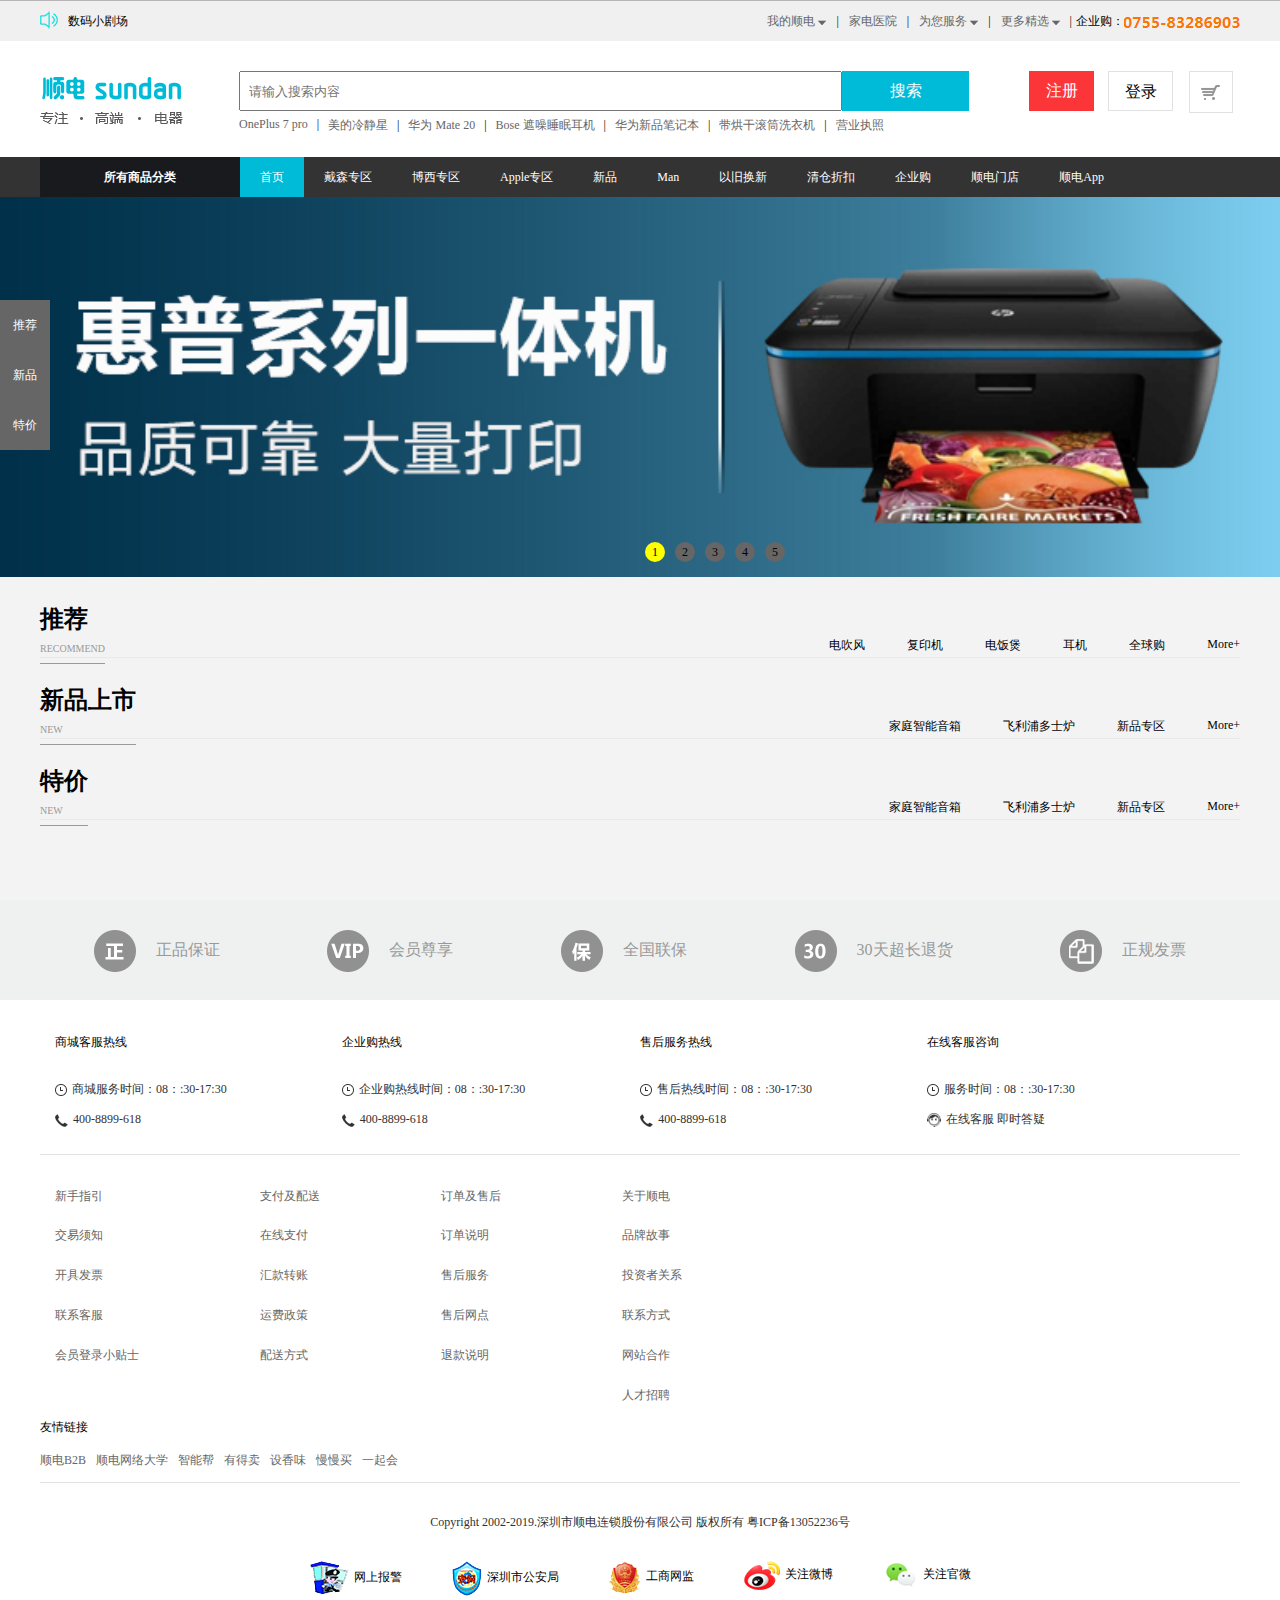
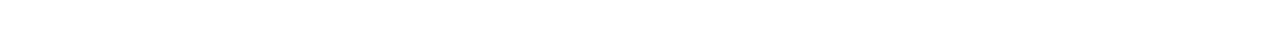
<file: shundian/index.html>
<!DOCTYPE html>
<html lang="en">
<head>
    <meta charset="UTF-8">
    <meta name="viewport" content="width=device-width, initial-scale=1.0">
    <meta http-equiv="X-UA-Compatible" content="ie=edge">
    <title>顺电商城</title>
    <link rel="stylesheet" href="css/public.css">
    <link rel="stylesheet" href="css/head.css">
    <link rel="stylesheet" href="css/index1.css">
</head>
<body>
    <header>
        <div class="hy-top">
            <div class="margin">
                <div class="hy-top-left">
                    <img src="images/icon1.png" />
                    <p>数码小剧场</p>
                </div>
                <ul class="hy-top-right">
                    <li><a href="#">我的顺电&nbsp;<img src="images/icon2.png"></a><span>|</span></li>
                    <li><a href="#">家电医院</a><span>|</span></li>
                    <li><a href="#">为您服务&nbsp;<img src="images/icon2.png"></a><span>|</span></li>
                    <li><a href="#">更多精选&nbsp;<img src="images/icon2.png"></a><span>|</span></li>
                    <li><p>企业购：<img src="images/tel.png"></p></li>
                </ul>
            </div>
        </div>
        <div class="lg-top">
            <div class="margin">
                <a href="#" class="logo"><img src="images/logo.png"></a>
                <div class="l-t-c">
                    <input type="text" id="txt" placeholder="请输入搜索内容">
                    <input type="button" id="btn" value="搜索">
                    <ul>
                        <li><a href="#" class="te">OnePlus 7 pro</a><span>|</span></li>
                        <li><a href="#">美的冷静星</a><span>|</span></li>
                        <li><a href="#">华为 Mate 20</a><span>|</span></li>
                        <li><a href="#">Bose 遮噪睡眠耳机</a><span>|</span></li>
                        <li><a href="#">华为新品笔记本</a><span>|</span></li>
                        <li><a href="#">带烘干滚筒洗衣机</a><span>|</span></li>
                        <li><a href="#">营业执照</a></li>
                    </ul>
                </div>
                <div class="l-t-r">
                    <a href="car.html"><img src="images/car.png" /></a>
                </div>
                <a href="login.html"><input type="button" value="登录" id="btn2"></a>
                <!-- <div class="login-success">
                    <span>XXX</span>的账户，<a class="logout">注销</a>
                </div> -->
                <a href="register.html"><input type="button" value="注册" id="btn1"></a>
            </div>
        </div>
        <div id="nav">
            <div class="margin">
                <div class="nav-l">
                    <h3><a href="list.html">所有商品分类</a></h3>
                    <ul class="shangpin">
                        <li>
                            <i class="i1"></i><span>大家电</span>
                            <div class="box">
                                <dl>
                                    <dt>家用大件</dt>
                                    <dd>空调</dd>
                                    <dd>电视</dd>
                                    <dd>洗衣机</dd>
                                    <dd>冰箱</dd>
                                    <dd>酒柜</dd>
                                    <dd>冷柜</dd>
                                </dl>
                                <dl>
                                    <dt>厨卫大电</dt>
                                    <dd>空调</dd>
                                    <dd>电视</dd>
                                    <dd>洗衣机</dd>
                                    <dd>冰箱</dd>
                                    <dd>酒柜</dd>
                                    <dd>冷柜</dd>
                                </dl>
                            </div>
                        </li>                        
                        <li>
                            <i class="i2"></i><span>手机通讯</span>
                            <div class="box">
                                <dl>
                                    <dt>通讯</dt>
                                    <dd>电话机</dd>
                                    <dd>对讲机</dd>
                                    <dd>洗衣机</dd>
                                    <dd>冰箱</dd>
                                    <dd>酒柜</dd>
                                    <dd>冷柜</dd>
                                </dl>
                                <dl>
                                    <dt>手机配件</dt>
                                    <dd>移动电源</dd>
                                    <dd>手机套/壳</dd>
                                    <dd>贴膜</dd>
                                    <dd>数据线</dd>
                                    <dd>自拍杆</dd>
                                    <dd>车载配件</dd>
                                </dl>
                            </div>
                        </li>
                        <li>
                            <i class="i3"></i><span>生活电器</span>
                            <div class="box">
                                <dl>
                                    <dt>环境电器</dt>
                                    <dd>取暖电器</dd>
                                    <dd>空气净化器</dd>
                                    <dd>洗衣机</dd>
                                    <dd>加湿器</dd>
                                    <dd>除湿器</dd>
                                    <dd>冷柜</dd>
                                </dl>
                                <dl>
                                    <dt>家用电器</dt>
                                    <dd>空调</dd>
                                    <dd>电视</dd>
                                    <dd>洗衣机</dd>
                                    <dd>冰箱</dd>
                                    <dd>酒柜</dd>
                                    <dd>冷柜</dd>
                                </dl>
                            </div>
                        </li>
                        <li>
                            <i class="i4"></i><span>数码/航拍</span>
                            <div class="box">
                                <dl>
                                    <dt>摄影摄像</dt>
                                    <dd>相机</dd>
                                    <dd>航拍机</dd>
                                    <dd>摄像机</dd>
                                    <dd>镜头</dd>
                                    <dd>望远镜</dd>
                                    <dd>手持云台</dd>
                                </dl>
                                <dl>
                                    <dt>数码配件</dt>
                                    <dd>空调</dd>
                                    <dd>电视</dd>
                                    <dd>洗衣机</dd>
                                    <dd>冰箱</dd>
                                    <dd>酒柜</dd>
                                    <dd>冷柜</dd>
                                </dl>
                            </div>
                        </li>
                        <li>
                            <i class="i5"></i><span>智能/娱乐</span>
                            <div class="box">
                                <dl>
                                    <dt>时尚影音</dt>
                                    <dd>桌面音箱</dd>
                                    <dd>蓝牙音箱</dd>
                                    <dd>MP3</dd>
                                    <dd>MP4</dd>
                                    <dd>收音机</dd>
                                    <dd>录音机</dd>
                                </dl>
                                <dl>
                                    <dt>智能设备</dt>
                                    <dd>空调</dd>
                                    <dd>电视</dd>
                                    <dd>洗衣机</dd>
                                    <dd>冰箱</dd>
                                    <dd>酒柜</dd>
                                    <dd>冷柜</dd>
                                </dl>
                            </div>
                        </li>
                        <li>
                            <i class="i6"></i><span>电脑</span>
                            <div class="box">
                                <dl>
                                    <dt>电脑</dt>
                                    <dd>笔记本电脑</dd>
                                    <dd>台式电脑</dd>
                                    <dd>平板电脑配件</dd>
                                    <dd>显示器</dd>
                                    <dd>平板电脑</dd>
                                    <dd>冷柜</dd>
                                </dl>
                                <dl>
                                    <dt>电脑外设</dt>
                                    <dd>空调</dd>
                                    <dd>电视</dd>
                                    <dd>洗衣机</dd>
                                    <dd>冰箱</dd>
                                    <dd>酒柜</dd>
                                    <dd>冷柜</dd>
                                </dl>
                            </div>
                        </li>
                        <li>
                            <i class="i7"></i><span>办公设备</span>
                            <div class="box">
                                <dl>
                                    <dt>打印设备</dt>
                                    <dd>打印机</dd>
                                    <dd>复印机</dd>
                                    <dd>扫描机</dd>
                                    <dd>多功能打印机</dd>
                                    <dd>单功能打印机</dd>
                                    <dd>冷柜</dd>
                                </dl>
                                <dl>
                                    <dt>财务及其他设备</dt>
                                    <dd>空调</dd>
                                    <dd>电视</dd>
                                    <dd>洗衣机</dd>
                                    <dd>冰箱</dd>
                                    <dd>酒柜</dd>
                                    <dd>冷柜</dd>
                                </dl>
                            </div>
                        </li>
                        <li>
                            <i class="i8"></i><span>厨房小家电</span>
                            <div class="box">
                                <dl>
                                    <dt>水设备</dt>
                                    <dd>净水器</dd>
                                    <dd>饮水机</dd>
                                    <dd>电热壶</dd>
                                    <dd>电热水瓶</dd>
                                    <dd>酒柜</dd>
                                    <dd>冷柜</dd>
                                </dl>
                                <dl>
                                    <dt>食物制作</dt>
                                    <dd>空调</dd>
                                    <dd>电视</dd>
                                    <dd>洗衣机</dd>
                                    <dd>冰箱</dd>
                                    <dd>酒柜</dd>
                                    <dd>冷柜</dd>
                                </dl>
                            </div>
                        </li>
                        <li>
                            <i class="i9"></i><span>个护/健康</span>
                            <div class="box">
                                <dl>
                                    <dt>个人护理</dt>
                                    <dd>剃须刀</dd>
                                    <dd>电吹风</dd>
                                    <dd>口腔护理</dd>
                                    <dd>脱毛器</dd>
                                    <dd>美容器</dd>
                                    <dd>冷柜</dd>
                                </dl>
                                <dl>
                                    <dt>健康器材</dt>
                                    <dd>空调</dd>
                                    <dd>电视</dd>
                                    <dd>洗衣机</dd>
                                    <dd>冰箱</dd>
                                    <dd>酒柜</dd>
                                    <dd>冷柜</dd>
                                </dl>
                            </div>
                        </li>
                        
                    </ul>
                </div>
                <ul class="nav-c">
                    <li><a href="#" class="active">首页</a></li>
                    <li><a href="#">戴森专区</a></li>
                    <li><a href="#">博西专区</a></li>
                    <li><a href="#">Apple专区</a></li>
                    <li><a href="#">新品</a></li>
                    <li><a href="#">Man</a></li>
                    <li><a href="#">以旧换新</a></li>
                    <li><a href="#">清仓折扣</a></li>
                    <li><a href="#">企业购</a></li>
                    <li><a href="#">顺电门店</a></li>
                    <li><a href="#">顺电App</a></li>
                </ul>
            </div>
        </div>
    </header>

    <section id="banner">
        <div class="imgbox">
            <img src="images/banner1.jpg" />
            <img src="images/banner2.jpg" />
            <img src="images/banner3.jpg" />
            <img src="images/banner4.jpg" />
            <img src="images/banner5.jpg" />
        </div>
       
    </section>

    
    <div class="bt margin">
        <div class="bt-l">
            <h3>推荐</h3>
            <h4>RECOMMEND</h4>
        </div>
        <ul class="bt-r">
            <li>电吹风</li>
            <li>复印机</li>
            <li>电饭煲</li>
            <li>耳机</li>
            <li>全球购</li>
            <li>More+</li>
        </ul>
    </div>

    <div class="shop margin">
        <ul class="cont">
            <!-- <li class="box">
                <img src="images/shop1.jpg">
                <div class="mcd">
                    <p>【预售】魅族 16s 骁龙855全面屏拍照游戏 全网通移动联通电信4G 双卡双待</p>
                    <u>如因区域原因无法下单，详情请咨询客服</u>
                    <span>￥19999</span>
                </div>
                <div class="wares">
                    <i>￥19999</i>
                    <a href="##" class="shopcar"><b>加入购物车</b></a>
                </div>
            </li>
             -->
        </ul>
    </div>

    <div class="bt margin">
        <div class="bt-l">
            <h3>新品上市</h3>
            <h4>NEW</h4>
        </div>
        <ul class="bt-r">
            <li>家庭智能音箱</li>
            <li>飞利浦多士炉</li>
            <li>新品专区</li>
            
            <li>More+</li>
        </ul>
    </div>
    
    <div class="shop margin">
        <ul class="cont">

        </ul>
    </div>
    
    <div class="bt margin">
        <div class="bt-l">
            <h3>特价</h3>
            <h4>NEW</h4>
        </div>
        <ul class="bt-r">
            <li>家庭智能音箱</li>
            <li>飞利浦多士炉</li>
            <li>新品专区</li>
            
            <li>More+</li>
        </ul>
    </div>
    
    <div class="shop margin">
        <ul class="cont">

        </ul>
    </div>
    <footer>
        <div class="footer-t">
            <div class="margin">
                <ul>
                    <li><img src="images/zp.png"/>正品保证</li>
                    <li><img src="images/vip_footer.png"/>会员尊享</li>
                    <li><img src="images/bao.png"/>全国联保</li>
                    <li><img src="images/30.png"/>30天超长退货</li>
                    <li><img src="images/awe.png"/>正规发票</li>
                </ul>
            </div>
        </div>
        <div class="kefu">
            <div class="margin">
                <dl>
                    <dt>商城客服热线</dt>
                    <dd><img src="images/time.png">商城服务时间：08：:30-17:30</dd>
                    <dd><img src="images/phone.png">400-8899-618</dd>
                </dl>
                <dl>
                    <dt>企业购热线</dt>
                    <dd><img src="images/time.png">企业购热线时间：08：:30-17:30</dd>
                    <dd><img src="images/phone.png">400-8899-618</dd>
                </dl>
                <dl>
                    <dt>售后服务热线</dt>
                    <dd><img src="images/time.png">售后热线时间：08：:30-17:30</dd>
                    <dd><img src="images/phone.png">400-8899-618</dd>
                </dl>
                <dl>
                    <dt>在线客服咨询</dt>
                    <dd><img src="images/time.png">服务时间：08：:30-17:30</dd>
                    <dd><img src="images/kefu.png" class="te">在线客服 即时答疑</dd>
                </dl>
            </div>
        </div>
        <div class="introduce">
            <div class="margin">
                <dl>
                    <dt><a href="#">新手指引</a></dt>
                    <dd><a href="#">交易须知</a></dd>
                    <dd><a href="#">开具发票</a></dd>
                    <dd><a href="#">联系客服</a></dd>
                    <dd><a href="#">会员登录小贴士</a></dd>
                </dl>
                <dl>
                    <dt><a href="#">支付及配送</a></dt>
                    <dd><a href="#">在线支付</a></dd>
                    <dd><a href="#">汇款转账</a></dd>
                    <dd><a href="#">运费政策</a></dd>
                    <dd><a href="#">配送方式</a></dd>    
                </dl>
                <dl>
                    <dt><a href="#">订单及售后</a></dt>
                    <dd><a href="#">订单说明</a></dd>
                    <dd><a href="#">售后服务</a></dd>
                    <dd><a href="#">售后网点</a></dd>
                    <dd><a href="#">退款说明</a></dd>
                </dl>
                <dl>
                    <dt><a href="#">关于顺电</a></dt>
                    <dd><a href="#">品牌故事</a></dd>
                    <dd><a href="#">投资者关系</a></dd>
                    <dd><a href="#">联系方式</a></dd>
                    <dd><a href="#">网站合作</a></dd>
                    <dd><a href="#">人才招聘</a></dd>
                </dl>                
            </div>
        </div>
        <div class="friendlink">
            <div class="margin">
                <p>友情链接</p>
                <ul>
                    <li><a href="#">顺电B2B</a></li>
                    <li><a href="#">顺电网络大学</a></li>
                    <li><a href="#">智能帮</a></li>
                    <li><a href="#">有得卖</a></li>
                    <li><a href="#">设香味</a></li>
                    <li><a href="#">慢慢买</a></li>
                    <li><a href="#">一起会</a></li>
                </ul>
            </div>
        </div>
        <div class="footer-b">
            <div class="margin">
                <p>Copyright 2002-2019.深圳市顺电连锁股份有限公司 版权所有 粤ICP备13052236号</p>
                <ul>
                    <li><img src="images/police.png"/>网上报警</li>
                    <li><img src="images/gaju.png"/>深圳市公安局</li>
                    <li><img src="images/gongshang.png"/>工商网监</li>
                    <li><img src="images/xinlangweibo.png"/>关注微博</li>
                    <li><img src="images/weixin_footer.png"/>关注官微</li>
                </ul>
            </div>
        </div>

    </footer>    

    <div class="louti">
        <ul>
            <li>推荐</li>
            <li>新品</li>
            <li>特价</li>
        </ul>
    </div>
    

</body>
<script src="js/jquery.2.2.4.js"></script>
<script src="js/menu.js"></script>
<script src="js/jquery.banner.1.1.1.js"></script>
<script src="js/ajax.js"></script>
<script src="js/cookie.js"></script>
<script src="js/goods.js"></script>
<script>
    $(".louti").find("li").click(function(){
        console.log(1)
        $("html").animate({
            scrollTop:$(".shop").eq($(this).index()).offset().top
        })
    })
</script>

<script>
    $("#banner").banner({
        items:$("#banner .imgbox").children(),
        list:true,
        autoMatic:true
    })
</script>


</html>
</file>
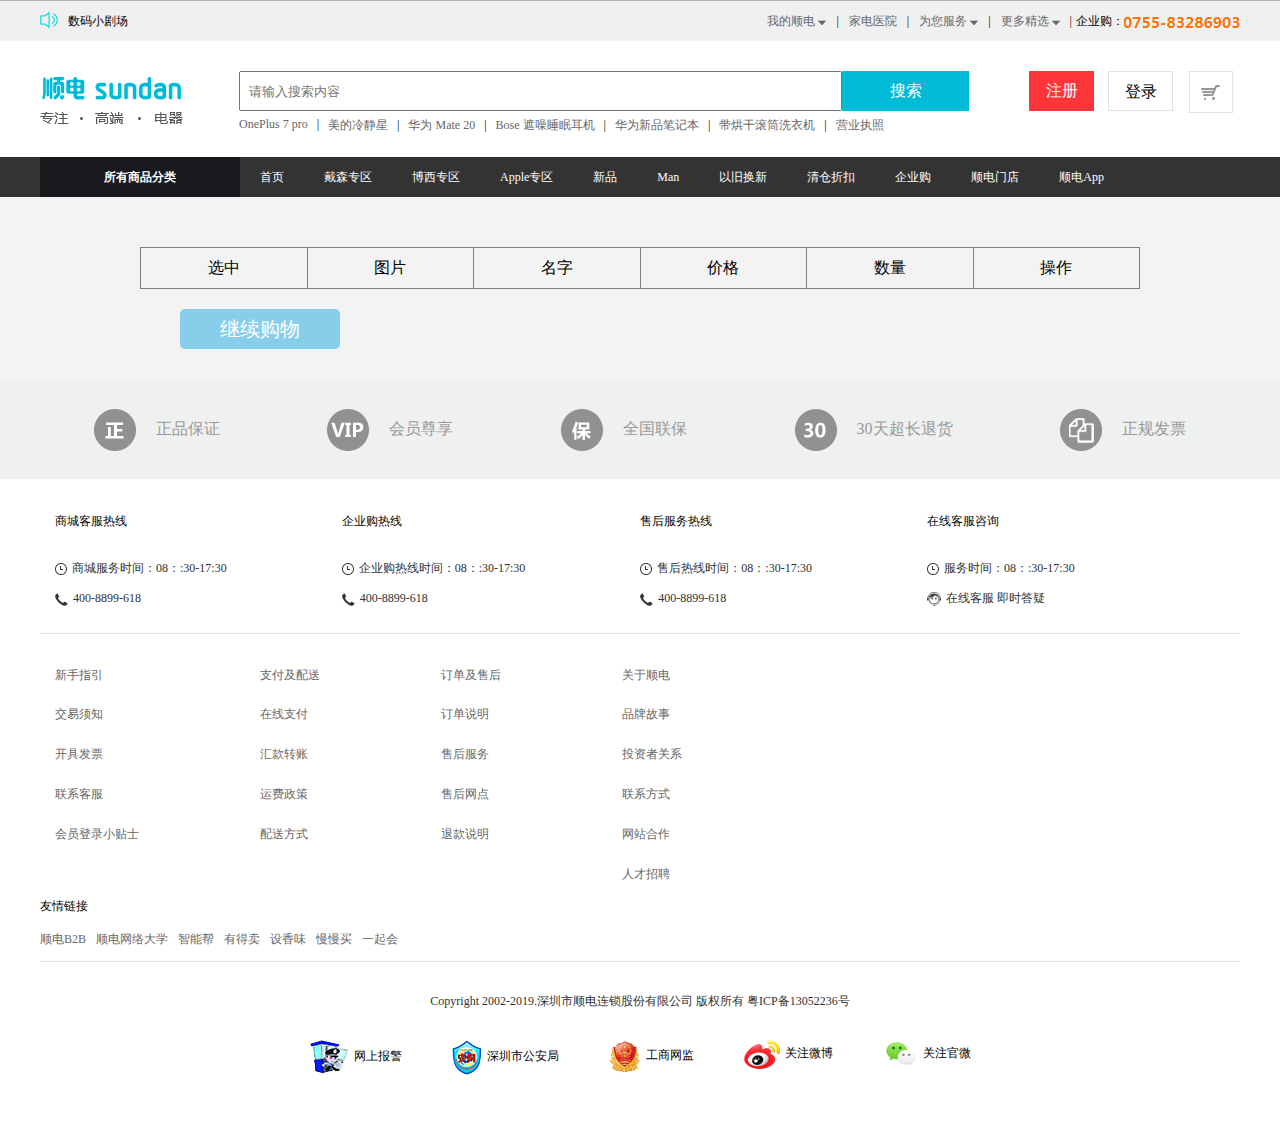
<file: shundian/car.html>
<!DOCTYPE html>
<html lang="en">
<head>
    <meta charset="UTF-8">
    <meta name="viewport" content="width=device-width, initial-scale=1.0">
    <meta http-equiv="X-UA-Compatible" content="ie=edge">
    <title>Document</title>
    <link rel="stylesheet" href="css/public.css">
    <link rel="stylesheet" href="css/head.css">
    <link rel="stylesheet" href="css/car.css">
</head>
<body>
        <header>
            <div class="hy-top">
                <div class="margin">
                    <div class="hy-top-left">
                        <img src="images/icon1.png" />
                        <p>数码小剧场</p>
                    </div>
                    <ul class="hy-top-right">
                        <li><a href="#">我的顺电&nbsp;<img src="images/icon2.png"></a><span>|</span></li>
                        <li><a href="#">家电医院</a><span>|</span></li>
                        <li><a href="#">为您服务&nbsp;<img src="images/icon2.png"></a><span>|</span></li>
                        <li><a href="#">更多精选&nbsp;<img src="images/icon2.png"></a><span>|</span></li>
                        <li><p>企业购：<img src="images/tel.png"></p></li>
                    </ul>
                </div>
            </div>
            <div class="lg-top">
                <div class="margin">
                    <a href="#" class="logo"><img src="images/logo.png"></a>
                    <div class="l-t-c">
                        <input type="text" id="txt" placeholder="请输入搜索内容">
                        <input type="button" id="btn" value="搜索">
                        <ul>
                            <li><a href="#" class="te">OnePlus 7 pro</a><span>|</span></li>
                            <li><a href="#">美的冷静星</a><span>|</span></li>
                            <li><a href="#">华为 Mate 20</a><span>|</span></li>
                            <li><a href="#">Bose 遮噪睡眠耳机</a><span>|</span></li>
                            <li><a href="#">华为新品笔记本</a><span>|</span></li>
                            <li><a href="#">带烘干滚筒洗衣机</a><span>|</span></li>
                            <li><a href="#">营业执照</a></li>
                        </ul>
                    </div>
                    <div class="l-t-r">
                        <a href="car.html"><img src="images/car.png" /></a>
                    </div>
                    <a href="login.html"><input type="button" value="登录" id="btn2"></a>
                    <a href="register.html"><input type="button" value="注册" id="btn1"></a>
                </div>
            </div>
            <div id="nav">
                <div class="margin">
                    <div class="nav-l">
                        <h3><a href="list.html">所有商品分类</a></h3>
                        <ul class="shangpin">
                            <li>
                                <i class="i1"></i><span>大家电</span>
                                <div class="box">
                                    <dl>
                                        <dt>家用大件</dt>
                                        <dd>空调</dd>
                                        <dd>电视</dd>
                                        <dd>洗衣机</dd>
                                        <dd>冰箱</dd>
                                        <dd>酒柜</dd>
                                        <dd>冷柜</dd>
                                    </dl>
                                    <dl>
                                        <dt>厨卫大电</dt>
                                        <dd>空调</dd>
                                        <dd>电视</dd>
                                        <dd>洗衣机</dd>
                                        <dd>冰箱</dd>
                                        <dd>酒柜</dd>
                                        <dd>冷柜</dd>
                                    </dl>
                                </div>
                            </li>                        
                            <li>
                                <i class="i2"></i><span>手机通讯</span>
                                <div class="box">
                                    <dl>
                                        <dt>通讯</dt>
                                        <dd>电话机</dd>
                                        <dd>对讲机</dd>
                                        <dd>洗衣机</dd>
                                        <dd>冰箱</dd>
                                        <dd>酒柜</dd>
                                        <dd>冷柜</dd>
                                    </dl>
                                    <dl>
                                        <dt>手机配件</dt>
                                        <dd>移动电源</dd>
                                        <dd>手机套/壳</dd>
                                        <dd>贴膜</dd>
                                        <dd>数据线</dd>
                                        <dd>自拍杆</dd>
                                        <dd>车载配件</dd>
                                    </dl>
                                </div>
                            </li>
                            <li>
                                <i class="i3"></i><span>生活电器</span>
                                <div class="box">
                                    <dl>
                                        <dt>环境电器</dt>
                                        <dd>取暖电器</dd>
                                        <dd>空气净化器</dd>
                                        <dd>洗衣机</dd>
                                        <dd>加湿器</dd>
                                        <dd>除湿器</dd>
                                        <dd>冷柜</dd>
                                    </dl>
                                    <dl>
                                        <dt>家用电器</dt>
                                        <dd>空调</dd>
                                        <dd>电视</dd>
                                        <dd>洗衣机</dd>
                                        <dd>冰箱</dd>
                                        <dd>酒柜</dd>
                                        <dd>冷柜</dd>
                                    </dl>
                                </div>
                            </li>
                            <li>
                                <i class="i4"></i><span>数码/航拍</span>
                                <div class="box">
                                    <dl>
                                        <dt>摄影摄像</dt>
                                        <dd>相机</dd>
                                        <dd>航拍机</dd>
                                        <dd>摄像机</dd>
                                        <dd>镜头</dd>
                                        <dd>望远镜</dd>
                                        <dd>手持云台</dd>
                                    </dl>
                                    <dl>
                                        <dt>数码配件</dt>
                                        <dd>空调</dd>
                                        <dd>电视</dd>
                                        <dd>洗衣机</dd>
                                        <dd>冰箱</dd>
                                        <dd>酒柜</dd>
                                        <dd>冷柜</dd>
                                    </dl>
                                </div>
                            </li>
                            <li>
                                <i class="i5"></i><span>智能/娱乐</span>
                                <div class="box">
                                    <dl>
                                        <dt>时尚影音</dt>
                                        <dd>桌面音箱</dd>
                                        <dd>蓝牙音箱</dd>
                                        <dd>MP3</dd>
                                        <dd>MP4</dd>
                                        <dd>收音机</dd>
                                        <dd>录音机</dd>
                                    </dl>
                                    <dl>
                                        <dt>智能设备</dt>
                                        <dd>空调</dd>
                                        <dd>电视</dd>
                                        <dd>洗衣机</dd>
                                        <dd>冰箱</dd>
                                        <dd>酒柜</dd>
                                        <dd>冷柜</dd>
                                    </dl>
                                </div>
                            </li>
                            <li>
                                <i class="i6"></i><span>电脑</span>
                                <div class="box">
                                    <dl>
                                        <dt>电脑</dt>
                                        <dd>笔记本电脑</dd>
                                        <dd>台式电脑</dd>
                                        <dd>平板电脑配件</dd>
                                        <dd>显示器</dd>
                                        <dd>平板电脑</dd>
                                        <dd>冷柜</dd>
                                    </dl>
                                    <dl>
                                        <dt>电脑外设</dt>
                                        <dd>空调</dd>
                                        <dd>电视</dd>
                                        <dd>洗衣机</dd>
                                        <dd>冰箱</dd>
                                        <dd>酒柜</dd>
                                        <dd>冷柜</dd>
                                    </dl>
                                </div>
                            </li>
                            <li>
                                <i class="i7"></i><span>办公设备</span>
                                <div class="box">
                                    <dl>
                                        <dt>打印设备</dt>
                                        <dd>打印机</dd>
                                        <dd>复印机</dd>
                                        <dd>扫描机</dd>
                                        <dd>多功能打印机</dd>
                                        <dd>单功能打印机</dd>
                                        <dd>冷柜</dd>
                                    </dl>
                                    <dl>
                                        <dt>财务及其他设备</dt>
                                        <dd>空调</dd>
                                        <dd>电视</dd>
                                        <dd>洗衣机</dd>
                                        <dd>冰箱</dd>
                                        <dd>酒柜</dd>
                                        <dd>冷柜</dd>
                                    </dl>
                                </div>
                            </li>
                            <li>
                                <i class="i8"></i><span>厨房小家电</span>
                                <div class="box">
                                    <dl>
                                        <dt>水设备</dt>
                                        <dd>净水器</dd>
                                        <dd>饮水机</dd>
                                        <dd>电热壶</dd>
                                        <dd>电热水瓶</dd>
                                        <dd>酒柜</dd>
                                        <dd>冷柜</dd>
                                    </dl>
                                    <dl>
                                        <dt>食物制作</dt>
                                        <dd>空调</dd>
                                        <dd>电视</dd>
                                        <dd>洗衣机</dd>
                                        <dd>冰箱</dd>
                                        <dd>酒柜</dd>
                                        <dd>冷柜</dd>
                                    </dl>
                                </div>
                            </li>
                            <li>
                                <i class="i9"></i><span>个护/健康</span>
                                <div class="box">
                                    <dl>
                                        <dt>个人护理</dt>
                                        <dd>剃须刀</dd>
                                        <dd>电吹风</dd>
                                        <dd>口腔护理</dd>
                                        <dd>脱毛器</dd>
                                        <dd>美容器</dd>
                                        <dd>冷柜</dd>
                                    </dl>
                                    <dl>
                                        <dt>健康器材</dt>
                                        <dd>空调</dd>
                                        <dd>电视</dd>
                                        <dd>洗衣机</dd>
                                        <dd>冰箱</dd>
                                        <dd>酒柜</dd>
                                        <dd>冷柜</dd>
                                    </dl>
                                </div>
                            </li>
                            
                        </ul>
                    </div>
                    <ul class="nav-c">
                        <li><a href="index.html">首页</a></li>
                        <li><a href="##">戴森专区</a></li>
                        <li><a href="##">博西专区</a></li>
                        <li><a href="##">Apple专区</a></li>
                        <li><a href="##">新品</a></li>
                        <li><a href="##">Man</a></li>
                        <li><a href="##">以旧换新</a></li>
                        <li><a href="##">清仓折扣</a></li>
                        <li><a href="##">企业购</a></li>
                        <li><a href="##">顺电门店</a></li>
                        <li><a href="##">顺电App</a></li>
                    </ul>
                </div>
            </div>
        </header>
    <div class="carry">
        <table border="1" cellspacing="0" aling="center" class="tab">
            <thead>
                <tr class="operation">
                    <th>选中</th>
                    <th>图片</th>
                    <th>名字</th>
                    <th>价格</th>
                    <th>数量</th>
                    <th>操作</th>
                </tr>
            </thead>
                <tbody>
                    <!-- <tr>
                        <td><input type="checkbox"></td>
                        <td><img src="" /></td>
                        <td></td>
                        <td></td>
                        <td></td>
                        <td><span>删除</span></td>
                    </tr> -->
    
                </tbody>       
            </table>
            <h2><a href="index.html">继续购物</a></h2>
    </div>  
    
    <footer>
            <div class="footer-t">
                <div class="margin">
                    <ul>
                        <li><img src="images/zp.png"/>正品保证</li>
                        <li><img src="images/vip_footer.png"/>会员尊享</li>
                        <li><img src="images/bao.png"/>全国联保</li>
                        <li><img src="images/30.png"/>30天超长退货</li>
                        <li><img src="images/awe.png"/>正规发票</li>
                    </ul>
                </div>
            </div>
            <div class="kefu">
                <div class="margin">
                    <dl>
                        <dt>商城客服热线</dt>
                        <dd><img src="images/time.png">商城服务时间：08：:30-17:30</dd>
                        <dd><img src="images/phone.png">400-8899-618</dd>
                    </dl>
                    <dl>
                        <dt>企业购热线</dt>
                        <dd><img src="images/time.png">企业购热线时间：08：:30-17:30</dd>
                        <dd><img src="images/phone.png">400-8899-618</dd>
                    </dl>
                    <dl>
                        <dt>售后服务热线</dt>
                        <dd><img src="images/time.png">售后热线时间：08：:30-17:30</dd>
                        <dd><img src="images/phone.png">400-8899-618</dd>
                    </dl>
                    <dl>
                        <dt>在线客服咨询</dt>
                        <dd><img src="images/time.png">服务时间：08：:30-17:30</dd>
                        <dd><img src="images/kefu.png" class="te">在线客服 即时答疑</dd>
                    </dl>
                </div>
            </div>
            <div class="introduce">
                <div class="margin">
                    <dl>
                        <dt><a href="#">新手指引</a></dt>
                        <dd><a href="#">交易须知</a></dd>
                        <dd><a href="#">开具发票</a></dd>
                        <dd><a href="#">联系客服</a></dd>
                        <dd><a href="#">会员登录小贴士</a></dd>
                    </dl>
                    <dl>
                        <dt><a href="#">支付及配送</a></dt>
                        <dd><a href="#">在线支付</a></dd>
                        <dd><a href="#">汇款转账</a></dd>
                        <dd><a href="#">运费政策</a></dd>
                        <dd><a href="#">配送方式</a></dd>    
                    </dl>
                    <dl>
                        <dt><a href="#">订单及售后</a></dt>
                        <dd><a href="#">订单说明</a></dd>
                        <dd><a href="#">售后服务</a></dd>
                        <dd><a href="#">售后网点</a></dd>
                        <dd><a href="#">退款说明</a></dd>
                    </dl>
                    <dl>
                        <dt><a href="#">关于顺电</a></dt>
                        <dd><a href="#">品牌故事</a></dd>
                        <dd><a href="#">投资者关系</a></dd>
                        <dd><a href="#">联系方式</a></dd>
                        <dd><a href="#">网站合作</a></dd>
                        <dd><a href="#">人才招聘</a></dd>
                    </dl>                
                </div>
            </div>
            <div class="friendlink">
                <div class="margin">
                    <p>友情链接</p>
                    <ul>
                        <li><a href="#">顺电B2B</a></li>
                        <li><a href="#">顺电网络大学</a></li>
                        <li><a href="#">智能帮</a></li>
                        <li><a href="#">有得卖</a></li>
                        <li><a href="#">设香味</a></li>
                        <li><a href="#">慢慢买</a></li>
                        <li><a href="#">一起会</a></li>
                    </ul>
                </div>
            </div>
            <div class="footer-b">
                <div class="margin">
                    <p>Copyright 2002-2019.深圳市顺电连锁股份有限公司 版权所有 粤ICP备13052236号</p>
                    <ul>
                        <li><img src="images/police.png"/>网上报警</li>
                        <li><img src="images/gaju.png"/>深圳市公安局</li>
                        <li><img src="images/gongshang.png"/>工商网监</li>
                        <li><img src="images/xinlangweibo.png"/>关注微博</li>
                        <li><img src="images/weixin_footer.png"/>关注官微</li>
                    </ul>
                </div>
            </div>
    
        </footer>
</body>
<script src="js/jquery.2.2.4.js"></script>
<script src="js/menu.js"></script>
<script src="js/ajax.js"></script>
<script src="js/cookie.js"></script>
<script src="js/car.js"></script>

</html>
</file>
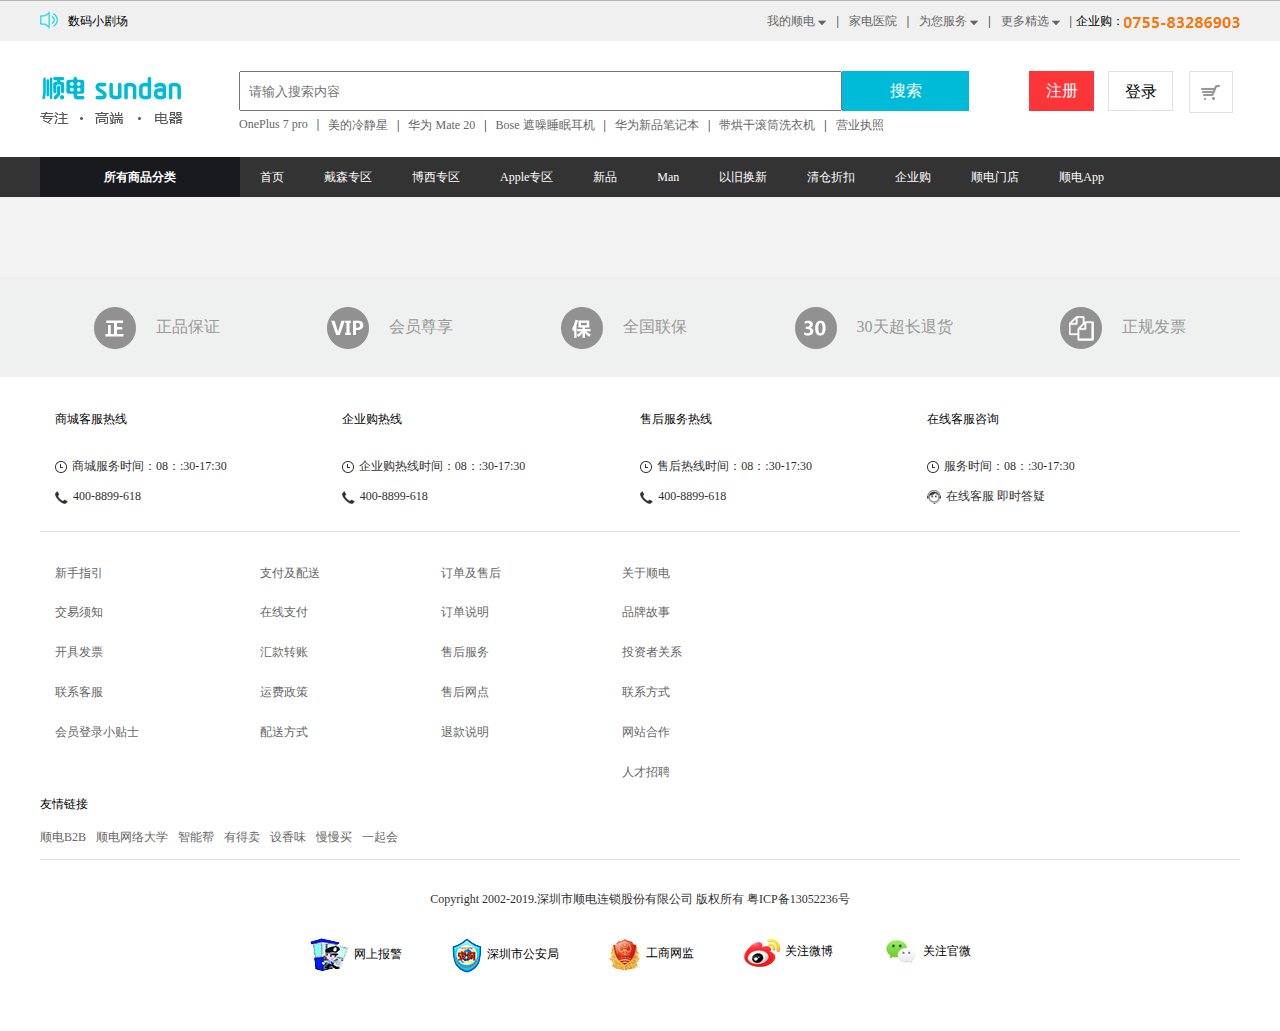
<file: shundian/list.html>
<!DOCTYPE html>
<html lang="en">
<head>
    <meta charset="UTF-8">
    <meta name="viewport" content="width=device-width, initial-scale=1.0">
    <meta http-equiv="X-UA-Compatible" content="ie=edge">
    <title>商品列表</title>
    <link rel="stylesheet" href="css/public.css">
    <link rel="stylesheet" href="css/head.css">
    <link rel="stylesheet" href="css/list.css">
</head>
<body>

    <header>
        <div class="hy-top">
            <div class="margin">
                <div class="hy-top-left">
                    <img src="images/icon1.png" />
                    <p>数码小剧场</p>
                </div>
                <ul class="hy-top-right">
                    <li><a href="#">我的顺电&nbsp;<img src="images/icon2.png"></a><span>|</span></li>
                    <li><a href="#">家电医院</a><span>|</span></li>
                    <li><a href="#">为您服务&nbsp;<img src="images/icon2.png"></a><span>|</span></li>
                    <li><a href="#">更多精选&nbsp;<img src="images/icon2.png"></a><span>|</span></li>
                    <li><p>企业购：<img src="images/tel.png"></p></li>
                </ul>
            </div>
        </div>
        <div class="lg-top">
            <div class="margin">
                <a href="#" class="logo"><img src="images/logo.png"></a>
                <div class="l-t-c">
                    <input type="text" id="txt" placeholder="请输入搜索内容">
                    <input type="button" id="btn" value="搜索">
                    <ul>
                        <li><a href="#" class="te">OnePlus 7 pro</a><span>|</span></li>
                        <li><a href="#">美的冷静星</a><span>|</span></li>
                        <li><a href="#">华为 Mate 20</a><span>|</span></li>
                        <li><a href="#">Bose 遮噪睡眠耳机</a><span>|</span></li>
                        <li><a href="#">华为新品笔记本</a><span>|</span></li>
                        <li><a href="#">带烘干滚筒洗衣机</a><span>|</span></li>
                        <li><a href="#">营业执照</a></li>
                    </ul>
                </div>
                <div class="l-t-r">
                    <a href="car.html"><img src="images/car.png" /></a>
                </div>
                <a href="login.html"><input type="button" value="登录" id="btn2"></a>
                <a href="register.html"><input type="button" value="注册" id="btn1"></a>
            </div>
        </div>
        <div id="nav">
            <div class="margin">
                <div class="nav-l">
                    <h3><a href="list.html">所有商品分类</a></h3>
                    <ul class="shangpin">
                        <li>
                            <i class="i1"></i><span>大家电</span>
                            <div class="box">
                                <dl>
                                    <dt>家用大件</dt>
                                    <dd>空调</dd>
                                    <dd>电视</dd>
                                    <dd>洗衣机</dd>
                                    <dd>冰箱</dd>
                                    <dd>酒柜</dd>
                                    <dd>冷柜</dd>
                                </dl>
                                <dl>
                                    <dt>厨卫大电</dt>
                                    <dd>空调</dd>
                                    <dd>电视</dd>
                                    <dd>洗衣机</dd>
                                    <dd>冰箱</dd>
                                    <dd>酒柜</dd>
                                    <dd>冷柜</dd>
                                </dl>
                            </div>
                        </li>                        
                        <li>
                            <i class="i2"></i><span>手机通讯</span>
                            <div class="box">
                                <dl>
                                    <dt>通讯</dt>
                                    <dd>电话机</dd>
                                    <dd>对讲机</dd>
                                    <dd>洗衣机</dd>
                                    <dd>冰箱</dd>
                                    <dd>酒柜</dd>
                                    <dd>冷柜</dd>
                                </dl>
                                <dl>
                                    <dt>手机配件</dt>
                                    <dd>移动电源</dd>
                                    <dd>手机套/壳</dd>
                                    <dd>贴膜</dd>
                                    <dd>数据线</dd>
                                    <dd>自拍杆</dd>
                                    <dd>车载配件</dd>
                                </dl>
                            </div>
                        </li>
                        <li>
                            <i class="i3"></i><span>生活电器</span>
                            <div class="box">
                                <dl>
                                    <dt>环境电器</dt>
                                    <dd>取暖电器</dd>
                                    <dd>空气净化器</dd>
                                    <dd>洗衣机</dd>
                                    <dd>加湿器</dd>
                                    <dd>除湿器</dd>
                                    <dd>冷柜</dd>
                                </dl>
                                <dl>
                                    <dt>家用电器</dt>
                                    <dd>空调</dd>
                                    <dd>电视</dd>
                                    <dd>洗衣机</dd>
                                    <dd>冰箱</dd>
                                    <dd>酒柜</dd>
                                    <dd>冷柜</dd>
                                </dl>
                            </div>
                        </li>
                        <li>
                            <i class="i4"></i><span>数码/航拍</span>
                            <div class="box">
                                <dl>
                                    <dt>摄影摄像</dt>
                                    <dd>相机</dd>
                                    <dd>航拍机</dd>
                                    <dd>摄像机</dd>
                                    <dd>镜头</dd>
                                    <dd>望远镜</dd>
                                    <dd>手持云台</dd>
                                </dl>
                                <dl>
                                    <dt>数码配件</dt>
                                    <dd>空调</dd>
                                    <dd>电视</dd>
                                    <dd>洗衣机</dd>
                                    <dd>冰箱</dd>
                                    <dd>酒柜</dd>
                                    <dd>冷柜</dd>
                                </dl>
                            </div>
                        </li>
                        <li>
                            <i class="i5"></i><span>智能/娱乐</span>
                            <div class="box">
                                <dl>
                                    <dt>时尚影音</dt>
                                    <dd>桌面音箱</dd>
                                    <dd>蓝牙音箱</dd>
                                    <dd>MP3</dd>
                                    <dd>MP4</dd>
                                    <dd>收音机</dd>
                                    <dd>录音机</dd>
                                </dl>
                                <dl>
                                    <dt>智能设备</dt>
                                    <dd>空调</dd>
                                    <dd>电视</dd>
                                    <dd>洗衣机</dd>
                                    <dd>冰箱</dd>
                                    <dd>酒柜</dd>
                                    <dd>冷柜</dd>
                                </dl>
                            </div>
                        </li>
                        <li>
                            <i class="i6"></i><span>电脑</span>
                            <div class="box">
                                <dl>
                                    <dt>电脑</dt>
                                    <dd>笔记本电脑</dd>
                                    <dd>台式电脑</dd>
                                    <dd>平板电脑配件</dd>
                                    <dd>显示器</dd>
                                    <dd>平板电脑</dd>
                                    <dd>冷柜</dd>
                                </dl>
                                <dl>
                                    <dt>电脑外设</dt>
                                    <dd>空调</dd>
                                    <dd>电视</dd>
                                    <dd>洗衣机</dd>
                                    <dd>冰箱</dd>
                                    <dd>酒柜</dd>
                                    <dd>冷柜</dd>
                                </dl>
                            </div>
                        </li>
                        <li>
                            <i class="i7"></i><span>办公设备</span>
                            <div class="box">
                                <dl>
                                    <dt>打印设备</dt>
                                    <dd>打印机</dd>
                                    <dd>复印机</dd>
                                    <dd>扫描机</dd>
                                    <dd>多功能打印机</dd>
                                    <dd>单功能打印机</dd>
                                    <dd>冷柜</dd>
                                </dl>
                                <dl>
                                    <dt>财务及其他设备</dt>
                                    <dd>空调</dd>
                                    <dd>电视</dd>
                                    <dd>洗衣机</dd>
                                    <dd>冰箱</dd>
                                    <dd>酒柜</dd>
                                    <dd>冷柜</dd>
                                </dl>
                            </div>
                        </li>
                        <li>
                            <i class="i8"></i><span>厨房小家电</span>
                            <div class="box">
                                <dl>
                                    <dt>水设备</dt>
                                    <dd>净水器</dd>
                                    <dd>饮水机</dd>
                                    <dd>电热壶</dd>
                                    <dd>电热水瓶</dd>
                                    <dd>酒柜</dd>
                                    <dd>冷柜</dd>
                                </dl>
                                <dl>
                                    <dt>食物制作</dt>
                                    <dd>空调</dd>
                                    <dd>电视</dd>
                                    <dd>洗衣机</dd>
                                    <dd>冰箱</dd>
                                    <dd>酒柜</dd>
                                    <dd>冷柜</dd>
                                </dl>
                            </div>
                        </li>
                        <li>
                            <i class="i9"></i><span>个护/健康</span>
                            <div class="box">
                                <dl>
                                    <dt>个人护理</dt>
                                    <dd>剃须刀</dd>
                                    <dd>电吹风</dd>
                                    <dd>口腔护理</dd>
                                    <dd>脱毛器</dd>
                                    <dd>美容器</dd>
                                    <dd>冷柜</dd>
                                </dl>
                                <dl>
                                    <dt>健康器材</dt>
                                    <dd>空调</dd>
                                    <dd>电视</dd>
                                    <dd>洗衣机</dd>
                                    <dd>冰箱</dd>
                                    <dd>酒柜</dd>
                                    <dd>冷柜</dd>
                                </dl>
                            </div>
                        </li>
                        
                    </ul>
                </div>
                <ul class="nav-c">
                    <li><a href="index.html">首页</a></li>
                    <li><a href="##">戴森专区</a></li>
                    <li><a href="##">博西专区</a></li>
                    <li><a href="##">Apple专区</a></li>
                    <li><a href="##">新品</a></li>
                    <li><a href="##">Man</a></li>
                    <li><a href="##">以旧换新</a></li>
                    <li><a href="##">清仓折扣</a></li>
                    <li><a href="##">企业购</a></li>
                    <li><a href="##">顺电门店</a></li>
                    <li><a href="##">顺电App</a></li>
                </ul>
            </div>
        </div>
    </header>

    <div id="list" class="margin">
        <!-- <div class="picture">
            <img src="images/shop1.jpg">
            <p>【预售】魅族 16s 骁龙855全面屏拍照游戏 全网通移动联通电信4G 双卡双待</p>
            <u>如因区域原因无法下单，详情请咨询客服</u>
            <span>￥19999</span>
        </div> -->
    </div>

    <footer>
        <div class="footer-t">
            <div class="margin">
                <ul>
                    <li><img src="images/zp.png"/>正品保证</li>
                    <li><img src="images/vip_footer.png"/>会员尊享</li>
                    <li><img src="images/bao.png"/>全国联保</li>
                    <li><img src="images/30.png"/>30天超长退货</li>
                    <li><img src="images/awe.png"/>正规发票</li>
                </ul>
            </div>
        </div>
        <div class="kefu">
            <div class="margin">
                <dl>
                    <dt>商城客服热线</dt>
                    <dd><img src="images/time.png">商城服务时间：08：:30-17:30</dd>
                    <dd><img src="images/phone.png">400-8899-618</dd>
                </dl>
                <dl>
                    <dt>企业购热线</dt>
                    <dd><img src="images/time.png">企业购热线时间：08：:30-17:30</dd>
                    <dd><img src="images/phone.png">400-8899-618</dd>
                </dl>
                <dl>
                    <dt>售后服务热线</dt>
                    <dd><img src="images/time.png">售后热线时间：08：:30-17:30</dd>
                    <dd><img src="images/phone.png">400-8899-618</dd>
                </dl>
                <dl>
                    <dt>在线客服咨询</dt>
                    <dd><img src="images/time.png">服务时间：08：:30-17:30</dd>
                    <dd><img src="images/kefu.png" class="te">在线客服 即时答疑</dd>
                </dl>
            </div>
        </div>
        <div class="introduce">
            <div class="margin">
                <dl>
                    <dt><a href="#">新手指引</a></dt>
                    <dd><a href="#">交易须知</a></dd>
                    <dd><a href="#">开具发票</a></dd>
                    <dd><a href="#">联系客服</a></dd>
                    <dd><a href="#">会员登录小贴士</a></dd>
                </dl>
                <dl>
                    <dt><a href="#">支付及配送</a></dt>
                    <dd><a href="#">在线支付</a></dd>
                    <dd><a href="#">汇款转账</a></dd>
                    <dd><a href="#">运费政策</a></dd>
                    <dd><a href="#">配送方式</a></dd>    
                </dl>
                <dl>
                    <dt><a href="#">订单及售后</a></dt>
                    <dd><a href="#">订单说明</a></dd>
                    <dd><a href="#">售后服务</a></dd>
                    <dd><a href="#">售后网点</a></dd>
                    <dd><a href="#">退款说明</a></dd>
                </dl>
                <dl>
                    <dt><a href="#">关于顺电</a></dt>
                    <dd><a href="#">品牌故事</a></dd>
                    <dd><a href="#">投资者关系</a></dd>
                    <dd><a href="#">联系方式</a></dd>
                    <dd><a href="#">网站合作</a></dd>
                    <dd><a href="#">人才招聘</a></dd>
                </dl>                
            </div>
        </div>
        <div class="friendlink">
            <div class="margin">
                <p>友情链接</p>
                <ul>
                    <li><a href="#">顺电B2B</a></li>
                    <li><a href="#">顺电网络大学</a></li>
                    <li><a href="#">智能帮</a></li>
                    <li><a href="#">有得卖</a></li>
                    <li><a href="#">设香味</a></li>
                    <li><a href="#">慢慢买</a></li>
                    <li><a href="#">一起会</a></li>
                </ul>
            </div>
        </div>
        <div class="footer-b">
            <div class="margin">
                <p>Copyright 2002-2019.深圳市顺电连锁股份有限公司 版权所有 粤ICP备13052236号</p>
                <ul>
                    <li><img src="images/police.png"/>网上报警</li>
                    <li><img src="images/gaju.png"/>深圳市公安局</li>
                    <li><img src="images/gongshang.png"/>工商网监</li>
                    <li><img src="images/xinlangweibo.png"/>关注微博</li>
                    <li><img src="images/weixin_footer.png"/>关注官微</li>
                </ul>
            </div>
        </div>

    </footer>
</body>
    <script src="js/jquery.2.2.4.js"></script>
    <script src="js/menu.js"></script>
    <script src="js/ajax.js"></script>
    <script src="js/cookie.js"></script>
    <script>
        class List{
            constructor(){
                this.list=document.getElementById("list");
                this.url="http://localhost/shundian/data/goods.json";

                this.init();
                this.addEvent();
                
            }
            init(){
                var that=this;
                ajax({
                    url:this.url,
                    success:function(res){
                        // console.log(res)
                        that.res=JSON.parse(res);
                        that.display();
                    }
                })
            }
            display(){
                // console.log(this.res)
                var str="";
                for(var i=0;i<this.res.length;i++){
                    str+=`<div class="picture" index="${this.res[i].goodsId}">
                            <img src="${this.res[i].src}">
                            <p>${this.res[i].name}</p>
                            <u>如因区域原因无法下单，详情请咨询客服</u>
                            <span>${this.res[i].price}</span>
                        </div>`
                }
                this.list.innerHTML=str;
            }
            addEvent(){
                this.list.addEventListener("click",(eve)=>{
                    var e=eve || window.event;
                    var target=e.target || e.srcElement;
                    if(target.nodeName=="IMG" || "P" || "U" || "SPAN"){
                        this.id=target.parentNode.getAttribute("index");
                        this.setlocal();
                        location.href="http://localhost/shundian/details.html";
                    }
                })
            }
            setlocal(){
                localStorage.setItem("goods",this.id)
            }
        }
        new List();
    </script>
</html>
</file>
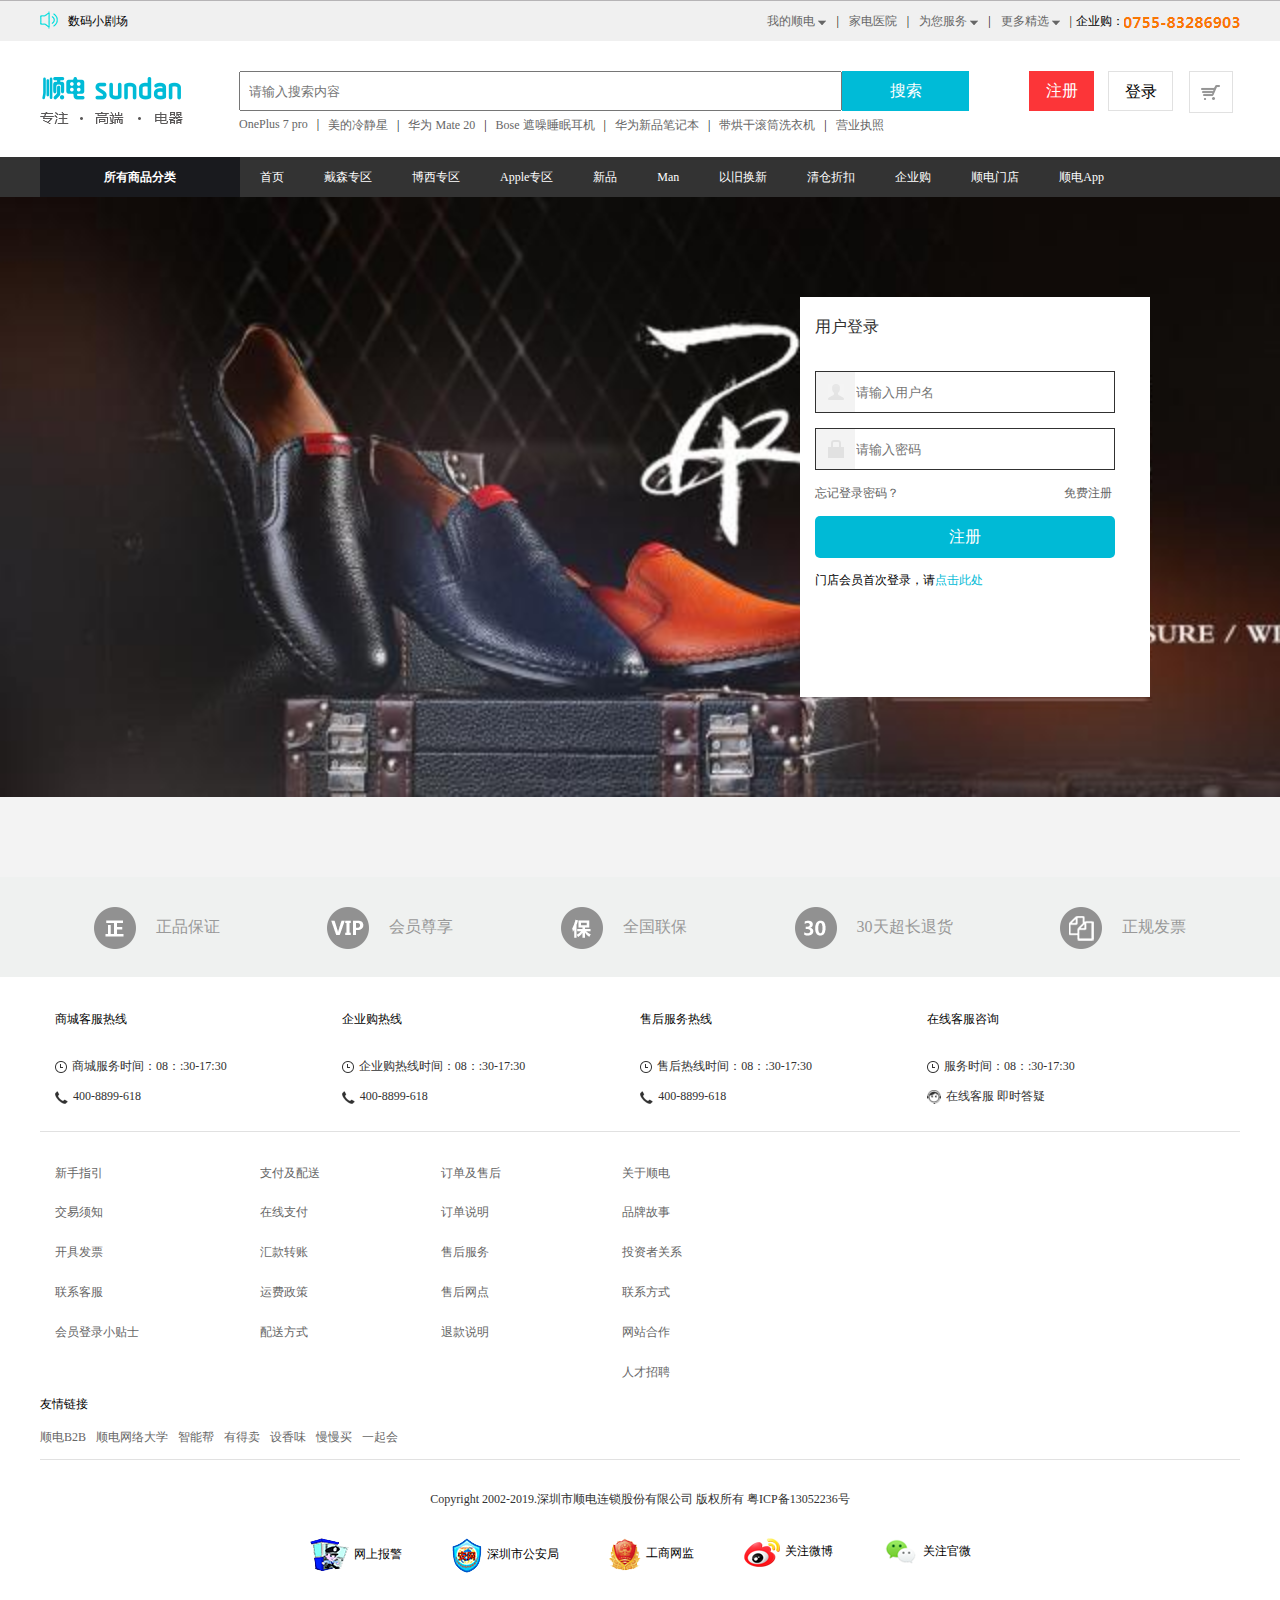
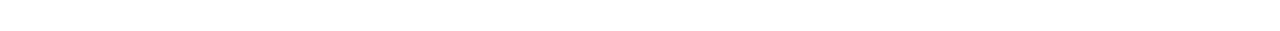
<file: shundian/login.html>
<!DOCTYPE html>
<html lang="en">
<head>
    <meta charset="UTF-8">
    <meta name="viewport" content="width=device-width, initial-scale=1.0">
    <meta http-equiv="X-UA-Compatible" content="ie=edge">
    <title>登录</title>
    <link rel="stylesheet" href="css/public.css">
    <link rel="stylesheet" href="css/head.css">
    <link rel="stylesheet" href="css/login.css">
</head>
<body>
    <header>
            <div class="hy-top">
                <div class="margin">
                    <div class="hy-top-left">
                        <img src="images/icon1.png" />
                        <p>数码小剧场</p>
                    </div>
                    <ul class="hy-top-right">
                        <li><a href="#">我的顺电&nbsp;<img src="images/icon2.png"></a><span>|</span></li>
                        <li><a href="#">家电医院</a><span>|</span></li>
                        <li><a href="#">为您服务&nbsp;<img src="images/icon2.png"></a><span>|</span></li>
                        <li><a href="#">更多精选&nbsp;<img src="images/icon2.png"></a><span>|</span></li>
                        <li><p>企业购：<img src="images/tel.png"></p></li>
                    </ul>
                </div>
            </div>
            <div class="lg-top">
                <div class="margin">
                    <a href="#" class="logo"><img src="images/logo.png"></a>
                    <div class="l-t-c">
                        <input type="text" id="txt" placeholder="请输入搜索内容">
                        <input type="button" id="btn" value="搜索">
                        <ul>
                            <li><a href="#" class="te">OnePlus 7 pro</a><span>|</span></li>
                            <li><a href="#">美的冷静星</a><span>|</span></li>
                            <li><a href="#">华为 Mate 20</a><span>|</span></li>
                            <li><a href="#">Bose 遮噪睡眠耳机</a><span>|</span></li>
                            <li><a href="#">华为新品笔记本</a><span>|</span></li>
                            <li><a href="#">带烘干滚筒洗衣机</a><span>|</span></li>
                            <li><a href="#">营业执照</a></li>
                        </ul>
                    </div>
                    <div class="l-t-r">
                        <a href="car.html"><img src="images/car.png" /></a>
                    </div>
                    <a href="login.html"><input type="button" value="登录" id="btn2"></a>
                    <a href="register.html"><input type="button" value="注册" id="btn1"></a>
                </div>
            </div>
            <div id="nav">
                <div class="margin">
                    <div class="nav-l">
                        <h3><a href="list.html">所有商品分类</a></h3>
                        <ul class="shangpin">
                            <li>
                                <i class="i1"></i><span>大家电</span>
                                <div class="box">
                                    <dl>
                                        <dt>家用大件</dt>
                                        <dd>空调</dd>
                                        <dd>电视</dd>
                                        <dd>洗衣机</dd>
                                        <dd>冰箱</dd>
                                        <dd>酒柜</dd>
                                        <dd>冷柜</dd>
                                    </dl>
                                    <dl>
                                        <dt>厨卫大电</dt>
                                        <dd>空调</dd>
                                        <dd>电视</dd>
                                        <dd>洗衣机</dd>
                                        <dd>冰箱</dd>
                                        <dd>酒柜</dd>
                                        <dd>冷柜</dd>
                                    </dl>
                                </div>
                            </li>                        
                            <li>
                                <i class="i2"></i><span>手机通讯</span>
                                <div class="box">
                                    <dl>
                                        <dt>通讯</dt>
                                        <dd>电话机</dd>
                                        <dd>对讲机</dd>
                                        <dd>洗衣机</dd>
                                        <dd>冰箱</dd>
                                        <dd>酒柜</dd>
                                        <dd>冷柜</dd>
                                    </dl>
                                    <dl>
                                        <dt>手机配件</dt>
                                        <dd>移动电源</dd>
                                        <dd>手机套/壳</dd>
                                        <dd>贴膜</dd>
                                        <dd>数据线</dd>
                                        <dd>自拍杆</dd>
                                        <dd>车载配件</dd>
                                    </dl>
                                </div>
                            </li>
                            <li>
                                <i class="i3"></i><span>生活电器</span>
                                <div class="box">
                                    <dl>
                                        <dt>环境电器</dt>
                                        <dd>取暖电器</dd>
                                        <dd>空气净化器</dd>
                                        <dd>洗衣机</dd>
                                        <dd>加湿器</dd>
                                        <dd>除湿器</dd>
                                        <dd>冷柜</dd>
                                    </dl>
                                    <dl>
                                        <dt>家用电器</dt>
                                        <dd>空调</dd>
                                        <dd>电视</dd>
                                        <dd>洗衣机</dd>
                                        <dd>冰箱</dd>
                                        <dd>酒柜</dd>
                                        <dd>冷柜</dd>
                                    </dl>
                                </div>
                            </li>
                            <li>
                                <i class="i4"></i><span>数码/航拍</span>
                                <div class="box">
                                    <dl>
                                        <dt>摄影摄像</dt>
                                        <dd>相机</dd>
                                        <dd>航拍机</dd>
                                        <dd>摄像机</dd>
                                        <dd>镜头</dd>
                                        <dd>望远镜</dd>
                                        <dd>手持云台</dd>
                                    </dl>
                                    <dl>
                                        <dt>数码配件</dt>
                                        <dd>空调</dd>
                                        <dd>电视</dd>
                                        <dd>洗衣机</dd>
                                        <dd>冰箱</dd>
                                        <dd>酒柜</dd>
                                        <dd>冷柜</dd>
                                    </dl>
                                </div>
                            </li>
                            <li>
                                <i class="i5"></i><span>智能/娱乐</span>
                                <div class="box">
                                    <dl>
                                        <dt>时尚影音</dt>
                                        <dd>桌面音箱</dd>
                                        <dd>蓝牙音箱</dd>
                                        <dd>MP3</dd>
                                        <dd>MP4</dd>
                                        <dd>收音机</dd>
                                        <dd>录音机</dd>
                                    </dl>
                                    <dl>
                                        <dt>智能设备</dt>
                                        <dd>空调</dd>
                                        <dd>电视</dd>
                                        <dd>洗衣机</dd>
                                        <dd>冰箱</dd>
                                        <dd>酒柜</dd>
                                        <dd>冷柜</dd>
                                    </dl>
                                </div>
                            </li>
                            <li>
                                <i class="i6"></i><span>电脑</span>
                                <div class="box">
                                    <dl>
                                        <dt>电脑</dt>
                                        <dd>笔记本电脑</dd>
                                        <dd>台式电脑</dd>
                                        <dd>平板电脑配件</dd>
                                        <dd>显示器</dd>
                                        <dd>平板电脑</dd>
                                        <dd>冷柜</dd>
                                    </dl>
                                    <dl>
                                        <dt>电脑外设</dt>
                                        <dd>空调</dd>
                                        <dd>电视</dd>
                                        <dd>洗衣机</dd>
                                        <dd>冰箱</dd>
                                        <dd>酒柜</dd>
                                        <dd>冷柜</dd>
                                    </dl>
                                </div>
                            </li>
                            <li>
                                <i class="i7"></i><span>办公设备</span>
                                <div class="box">
                                    <dl>
                                        <dt>打印设备</dt>
                                        <dd>打印机</dd>
                                        <dd>复印机</dd>
                                        <dd>扫描机</dd>
                                        <dd>多功能打印机</dd>
                                        <dd>单功能打印机</dd>
                                        <dd>冷柜</dd>
                                    </dl>
                                    <dl>
                                        <dt>财务及其他设备</dt>
                                        <dd>空调</dd>
                                        <dd>电视</dd>
                                        <dd>洗衣机</dd>
                                        <dd>冰箱</dd>
                                        <dd>酒柜</dd>
                                        <dd>冷柜</dd>
                                    </dl>
                                </div>
                            </li>
                            <li>
                                <i class="i8"></i><span>厨房小家电</span>
                                <div class="box">
                                    <dl>
                                        <dt>水设备</dt>
                                        <dd>净水器</dd>
                                        <dd>饮水机</dd>
                                        <dd>电热壶</dd>
                                        <dd>电热水瓶</dd>
                                        <dd>酒柜</dd>
                                        <dd>冷柜</dd>
                                    </dl>
                                    <dl>
                                        <dt>食物制作</dt>
                                        <dd>空调</dd>
                                        <dd>电视</dd>
                                        <dd>洗衣机</dd>
                                        <dd>冰箱</dd>
                                        <dd>酒柜</dd>
                                        <dd>冷柜</dd>
                                    </dl>
                                </div>
                            </li>
                            <li>
                                <i class="i9"></i><span>个护/健康</span>
                                <div class="box">
                                    <dl>
                                        <dt>个人护理</dt>
                                        <dd>剃须刀</dd>
                                        <dd>电吹风</dd>
                                        <dd>口腔护理</dd>
                                        <dd>脱毛器</dd>
                                        <dd>美容器</dd>
                                        <dd>冷柜</dd>
                                    </dl>
                                    <dl>
                                        <dt>健康器材</dt>
                                        <dd>空调</dd>
                                        <dd>电视</dd>
                                        <dd>洗衣机</dd>
                                        <dd>冰箱</dd>
                                        <dd>酒柜</dd>
                                        <dd>冷柜</dd>
                                    </dl>
                                </div>
                            </li>
                            
                        </ul>
                    </div>
                    <ul class="nav-c">
                        <li><a href="index.html">首页</a></li>
                        <li><a href="##">戴森专区</a></li>
                        <li><a href="##">博西专区</a></li>
                        <li><a href="##">Apple专区</a></li>
                        <li><a href="##">新品</a></li>
                        <li><a href="##">Man</a></li>
                        <li><a href="##">以旧换新</a></li>
                        <li><a href="##">清仓折扣</a></li>
                        <li><a href="##">企业购</a></li>
                        <li><a href="##">顺电门店</a></li>
                        <li><a href="##">顺电App</a></li>
                    </ul>
                </div>
            </div>
        </header>

    <div class="bg-login">
        <div class="log">
            <div class="log-c">
                <p>用户登录</p>
                <input type="text" onMouseOver="this.style.borderColor='#00bad6'" onMouseOut="this.style.borderColor='#313131'" placeholder="请输入用户名" id="loginuser"><br/>
                <span id="span1"></span><br/>
                <input type="password" onMouseOver="this.style.borderColor='#00bad6'" onMouseOut="this.style.borderColor='#313131'" placeholder="请输入密码" id="loginpass"><br/>
                <span id="span2"></span><br/>
                <div class="forget">
                    <a href="##" class="forget-l">忘记登录密码？</a>
                    <a href="register.html" class="forget-r">免费注册</a>
                </div>
                <input type="button" id="loginbtn" value="注册"><br/>
                <i>门店会员首次登录，请<a href="##" class="aa">点击此处</a></i>
            </div>
        </div>
    </div>
     
    <footer>
        <div class="footer-t">
            <div class="margin">
                <ul>
                    <li><img src="images/zp.png"/>正品保证</li>
                    <li><img src="images/vip_footer.png"/>会员尊享</li>
                    <li><img src="images/bao.png"/>全国联保</li>
                    <li><img src="images/30.png"/>30天超长退货</li>
                    <li><img src="images/awe.png"/>正规发票</li>
                </ul>
            </div>
        </div>
        <div class="kefu">
            <div class="margin">
                <dl>
                    <dt>商城客服热线</dt>
                    <dd><img src="images/time.png">商城服务时间：08：:30-17:30</dd>
                    <dd><img src="images/phone.png">400-8899-618</dd>
                </dl>
                <dl>
                    <dt>企业购热线</dt>
                    <dd><img src="images/time.png">企业购热线时间：08：:30-17:30</dd>
                    <dd><img src="images/phone.png">400-8899-618</dd>
                </dl>
                <dl>
                    <dt>售后服务热线</dt>
                    <dd><img src="images/time.png">售后热线时间：08：:30-17:30</dd>
                    <dd><img src="images/phone.png">400-8899-618</dd>
                </dl>
                <dl>
                    <dt>在线客服咨询</dt>
                    <dd><img src="images/time.png">服务时间：08：:30-17:30</dd>
                    <dd><img src="images/kefu.png" class="te">在线客服 即时答疑</dd>
                </dl>
            </div>
        </div>
        <div class="introduce">
            <div class="margin">
                <dl>
                    <dt><a href="#">新手指引</a></dt>
                    <dd><a href="#">交易须知</a></dd>
                    <dd><a href="#">开具发票</a></dd>
                    <dd><a href="#">联系客服</a></dd>
                    <dd><a href="#">会员登录小贴士</a></dd>
                </dl>
                <dl>
                    <dt><a href="#">支付及配送</a></dt>
                    <dd><a href="#">在线支付</a></dd>
                    <dd><a href="#">汇款转账</a></dd>
                    <dd><a href="#">运费政策</a></dd>
                    <dd><a href="#">配送方式</a></dd>    
                </dl>
                <dl>
                    <dt><a href="#">订单及售后</a></dt>
                    <dd><a href="#">订单说明</a></dd>
                    <dd><a href="#">售后服务</a></dd>
                    <dd><a href="#">售后网点</a></dd>
                    <dd><a href="#">退款说明</a></dd>
                </dl>
                <dl>
                    <dt><a href="#">关于顺电</a></dt>
                    <dd><a href="#">品牌故事</a></dd>
                    <dd><a href="#">投资者关系</a></dd>
                    <dd><a href="#">联系方式</a></dd>
                    <dd><a href="#">网站合作</a></dd>
                    <dd><a href="#">人才招聘</a></dd>
                </dl>                
            </div>
        </div>
        <div class="friendlink">
            <div class="margin">
                <p>友情链接</p>
                <ul>
                    <li><a href="#">顺电B2B</a></li>
                    <li><a href="#">顺电网络大学</a></li>
                    <li><a href="#">智能帮</a></li>
                    <li><a href="#">有得卖</a></li>
                    <li><a href="#">设香味</a></li>
                    <li><a href="#">慢慢买</a></li>
                    <li><a href="#">一起会</a></li>
                </ul>
            </div>
        </div>
        <div class="footer-b">
            <div class="margin">
                <p>Copyright 2002-2019.深圳市顺电连锁股份有限公司 版权所有 粤ICP备13052236号</p>
                <ul>
                    <li><img src="images/police.png"/>网上报警</li>
                    <li><img src="images/gaju.png"/>深圳市公安局</li>
                    <li><img src="images/gongshang.png"/>工商网监</li>
                    <li><img src="images/xinlangweibo.png"/>关注微博</li>
                    <li><img src="images/weixin_footer.png"/>关注官微</li>
                </ul>
            </div>
        </div>

    </footer> 
    
                    
</body>
<script src="js/jquery.2.2.4.js"></script>
<script src="js/menu.js"></script>
<script src="js/login.js"></script>
</html>
</file>
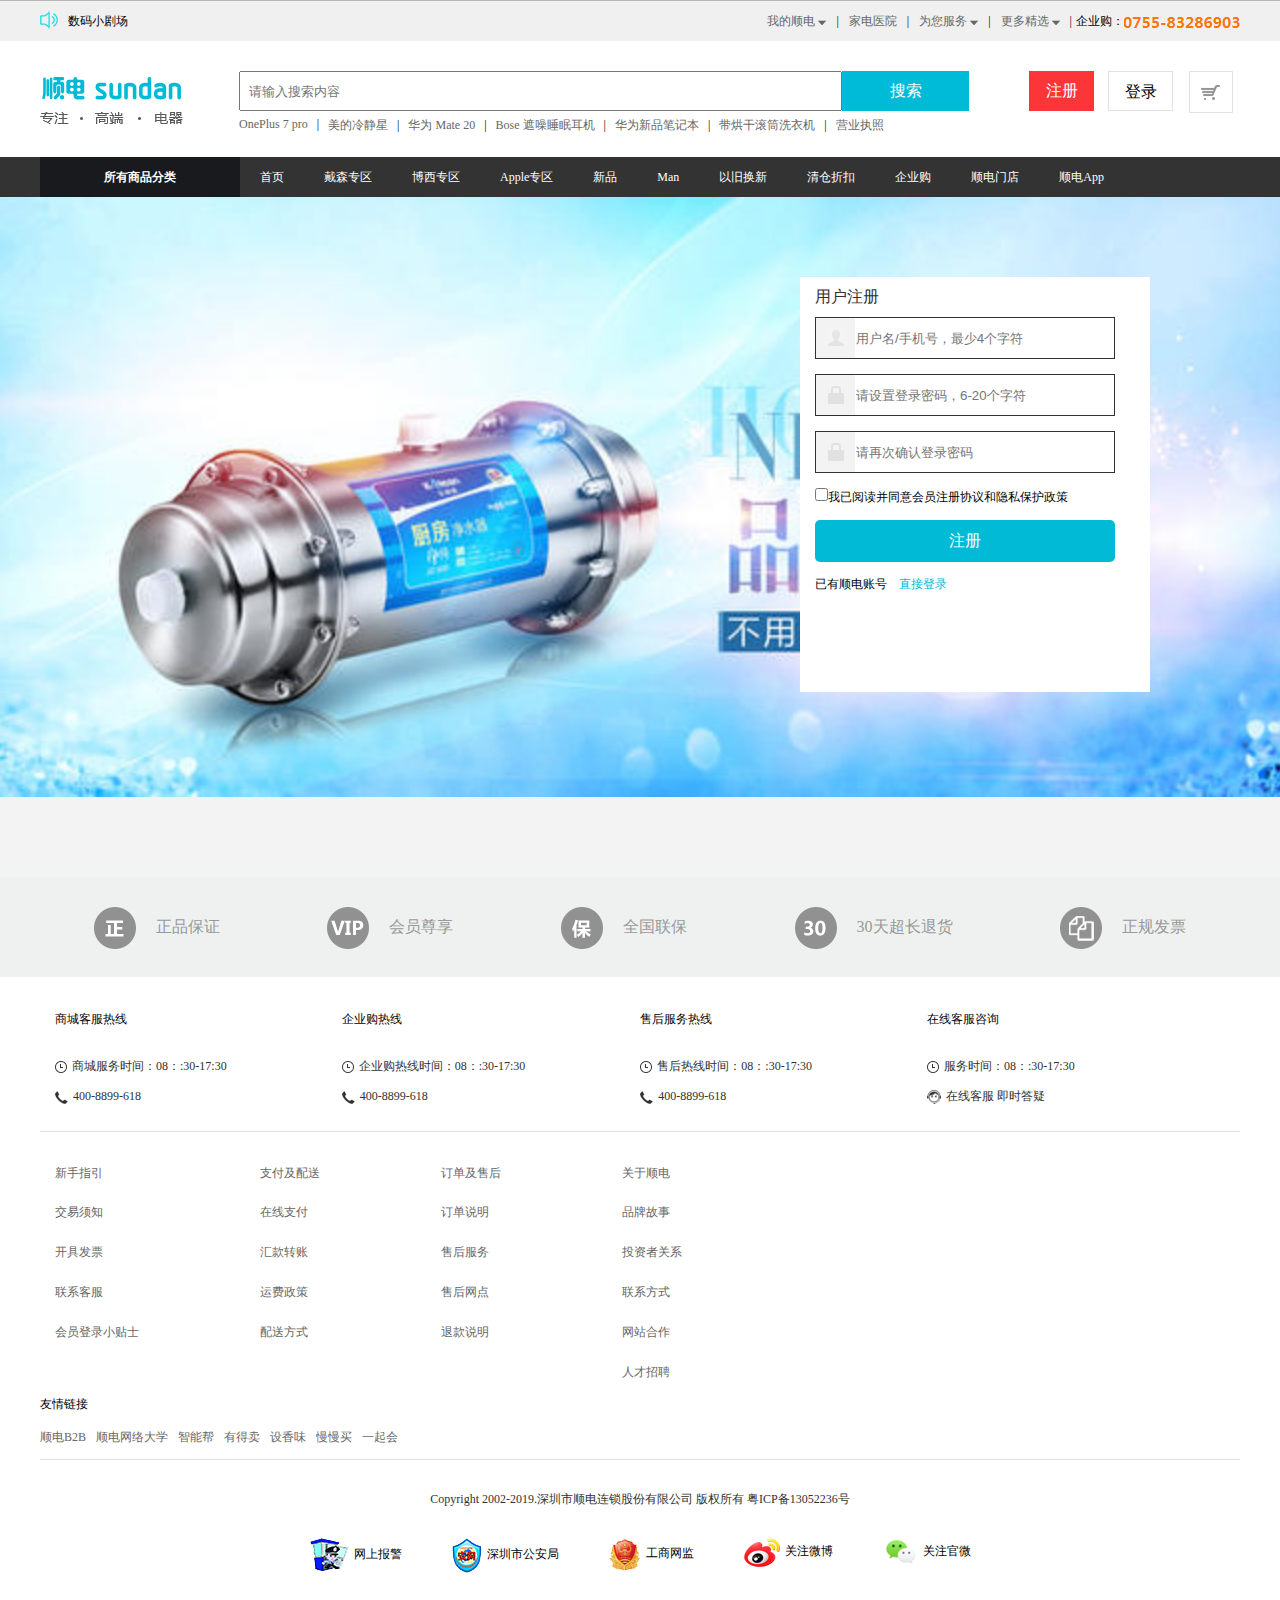
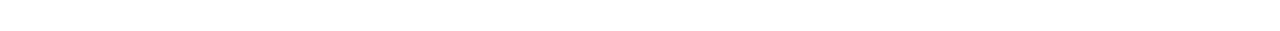
<file: shundian/register.html>
<!DOCTYPE html>
<html lang="en">
<head>
    <meta charset="UTF-8">
    <meta name="viewport" content="width=device-width, initial-scale=1.0">
    <meta http-equiv="X-UA-Compatible" content="ie=edge">
    <title>注册</title>
    <link rel="stylesheet" href="css/public.css">
    <link rel="stylesheet" href="css/head.css">
    <link rel="stylesheet" href="css/register.css">
</head>
<body>
    <header>
        <div class="hy-top">
            <div class="margin">
                <div class="hy-top-left">
                    <img src="images/icon1.png" />
                    <p>数码小剧场</p>
                </div>
                <ul class="hy-top-right">
                    <li><a href="#">我的顺电&nbsp;<img src="images/icon2.png"></a><span>|</span></li>
                    <li><a href="#">家电医院</a><span>|</span></li>
                    <li><a href="#">为您服务&nbsp;<img src="images/icon2.png"></a><span>|</span></li>
                    <li><a href="#">更多精选&nbsp;<img src="images/icon2.png"></a><span>|</span></li>
                    <li><p>企业购：<img src="images/tel.png"></p></li>
                </ul>
            </div>
        </div>
        <div class="lg-top">
            <div class="margin">
                <a href="#" class="logo"><img src="images/logo.png"></a>
                <div class="l-t-c">
                    <input type="text" id="txt" placeholder="请输入搜索内容">
                    <input type="button" id="btn" value="搜索">
                    <ul>
                        <li><a href="#" class="te">OnePlus 7 pro</a><span>|</span></li>
                        <li><a href="#">美的冷静星</a><span>|</span></li>
                        <li><a href="#">华为 Mate 20</a><span>|</span></li>
                        <li><a href="#">Bose 遮噪睡眠耳机</a><span>|</span></li>
                        <li><a href="#">华为新品笔记本</a><span>|</span></li>
                        <li><a href="#">带烘干滚筒洗衣机</a><span>|</span></li>
                        <li><a href="#">营业执照</a></li>
                    </ul>
                </div>
                <div class="l-t-r">
                    <a href="car.html"><img src="images/car.png" /></a>
                </div>
                <a href="login.html"><input type="button" value="登录" id="btn2"></a>
                <a href="register.html"><input type="button" value="注册" id="btn1"></a>
            </div>
        </div>
        <div id="nav">
            <div class="margin">
                <div class="nav-l">
                    <h3><a href="list.html">所有商品分类</a></h3>
                    <ul class="shangpin">
                        <li>
                            <i class="i1"></i><span>大家电</span>
                            <div class="box">
                                <dl>
                                    <dt>家用大件</dt>
                                    <dd>空调</dd>
                                    <dd>电视</dd>
                                    <dd>洗衣机</dd>
                                    <dd>冰箱</dd>
                                    <dd>酒柜</dd>
                                    <dd>冷柜</dd>
                                </dl>
                                <dl>
                                    <dt>厨卫大电</dt>
                                    <dd>空调</dd>
                                    <dd>电视</dd>
                                    <dd>洗衣机</dd>
                                    <dd>冰箱</dd>
                                    <dd>酒柜</dd>
                                    <dd>冷柜</dd>
                                </dl>
                            </div>
                        </li>                        
                        <li>
                            <i class="i2"></i><span>手机通讯</span>
                            <div class="box">
                                <dl>
                                    <dt>通讯</dt>
                                    <dd>电话机</dd>
                                    <dd>对讲机</dd>
                                    <dd>洗衣机</dd>
                                    <dd>冰箱</dd>
                                    <dd>酒柜</dd>
                                    <dd>冷柜</dd>
                                </dl>
                                <dl>
                                    <dt>手机配件</dt>
                                    <dd>移动电源</dd>
                                    <dd>手机套/壳</dd>
                                    <dd>贴膜</dd>
                                    <dd>数据线</dd>
                                    <dd>自拍杆</dd>
                                    <dd>车载配件</dd>
                                </dl>
                            </div>
                        </li>
                        <li>
                            <i class="i3"></i><span>生活电器</span>
                            <div class="box">
                                <dl>
                                    <dt>环境电器</dt>
                                    <dd>取暖电器</dd>
                                    <dd>空气净化器</dd>
                                    <dd>洗衣机</dd>
                                    <dd>加湿器</dd>
                                    <dd>除湿器</dd>
                                    <dd>冷柜</dd>
                                </dl>
                                <dl>
                                    <dt>家用电器</dt>
                                    <dd>空调</dd>
                                    <dd>电视</dd>
                                    <dd>洗衣机</dd>
                                    <dd>冰箱</dd>
                                    <dd>酒柜</dd>
                                    <dd>冷柜</dd>
                                </dl>
                            </div>
                        </li>
                        <li>
                            <i class="i4"></i><span>数码/航拍</span>
                            <div class="box">
                                <dl>
                                    <dt>摄影摄像</dt>
                                    <dd>相机</dd>
                                    <dd>航拍机</dd>
                                    <dd>摄像机</dd>
                                    <dd>镜头</dd>
                                    <dd>望远镜</dd>
                                    <dd>手持云台</dd>
                                </dl>
                                <dl>
                                    <dt>数码配件</dt>
                                    <dd>空调</dd>
                                    <dd>电视</dd>
                                    <dd>洗衣机</dd>
                                    <dd>冰箱</dd>
                                    <dd>酒柜</dd>
                                    <dd>冷柜</dd>
                                </dl>
                            </div>
                        </li>
                        <li>
                            <i class="i5"></i><span>智能/娱乐</span>
                            <div class="box">
                                <dl>
                                    <dt>时尚影音</dt>
                                    <dd>桌面音箱</dd>
                                    <dd>蓝牙音箱</dd>
                                    <dd>MP3</dd>
                                    <dd>MP4</dd>
                                    <dd>收音机</dd>
                                    <dd>录音机</dd>
                                </dl>
                                <dl>
                                    <dt>智能设备</dt>
                                    <dd>空调</dd>
                                    <dd>电视</dd>
                                    <dd>洗衣机</dd>
                                    <dd>冰箱</dd>
                                    <dd>酒柜</dd>
                                    <dd>冷柜</dd>
                                </dl>
                            </div>
                        </li>
                        <li>
                            <i class="i6"></i><span>电脑</span>
                            <div class="box">
                                <dl>
                                    <dt>电脑</dt>
                                    <dd>笔记本电脑</dd>
                                    <dd>台式电脑</dd>
                                    <dd>平板电脑配件</dd>
                                    <dd>显示器</dd>
                                    <dd>平板电脑</dd>
                                    <dd>冷柜</dd>
                                </dl>
                                <dl>
                                    <dt>电脑外设</dt>
                                    <dd>空调</dd>
                                    <dd>电视</dd>
                                    <dd>洗衣机</dd>
                                    <dd>冰箱</dd>
                                    <dd>酒柜</dd>
                                    <dd>冷柜</dd>
                                </dl>
                            </div>
                        </li>
                        <li>
                            <i class="i7"></i><span>办公设备</span>
                            <div class="box">
                                <dl>
                                    <dt>打印设备</dt>
                                    <dd>打印机</dd>
                                    <dd>复印机</dd>
                                    <dd>扫描机</dd>
                                    <dd>多功能打印机</dd>
                                    <dd>单功能打印机</dd>
                                    <dd>冷柜</dd>
                                </dl>
                                <dl>
                                    <dt>财务及其他设备</dt>
                                    <dd>空调</dd>
                                    <dd>电视</dd>
                                    <dd>洗衣机</dd>
                                    <dd>冰箱</dd>
                                    <dd>酒柜</dd>
                                    <dd>冷柜</dd>
                                </dl>
                            </div>
                        </li>
                        <li>
                            <i class="i8"></i><span>厨房小家电</span>
                            <div class="box">
                                <dl>
                                    <dt>水设备</dt>
                                    <dd>净水器</dd>
                                    <dd>饮水机</dd>
                                    <dd>电热壶</dd>
                                    <dd>电热水瓶</dd>
                                    <dd>酒柜</dd>
                                    <dd>冷柜</dd>
                                </dl>
                                <dl>
                                    <dt>食物制作</dt>
                                    <dd>空调</dd>
                                    <dd>电视</dd>
                                    <dd>洗衣机</dd>
                                    <dd>冰箱</dd>
                                    <dd>酒柜</dd>
                                    <dd>冷柜</dd>
                                </dl>
                            </div>
                        </li>
                        <li>
                            <i class="i9"></i><span>个护/健康</span>
                            <div class="box">
                                <dl>
                                    <dt>个人护理</dt>
                                    <dd>剃须刀</dd>
                                    <dd>电吹风</dd>
                                    <dd>口腔护理</dd>
                                    <dd>脱毛器</dd>
                                    <dd>美容器</dd>
                                    <dd>冷柜</dd>
                                </dl>
                                <dl>
                                    <dt>健康器材</dt>
                                    <dd>空调</dd>
                                    <dd>电视</dd>
                                    <dd>洗衣机</dd>
                                    <dd>冰箱</dd>
                                    <dd>酒柜</dd>
                                    <dd>冷柜</dd>
                                </dl>
                            </div>
                        </li>
                        
                    </ul>
                </div>
                <ul class="nav-c">
                    <li><a href="index.html">首页</a></li>
                    <li><a href="##">戴森专区</a></li>
                    <li><a href="##">博西专区</a></li>
                    <li><a href="##">Apple专区</a></li>
                    <li><a href="##">新品</a></li>
                    <li><a href="##">Man</a></li>
                    <li><a href="##">以旧换新</a></li>
                    <li><a href="##">清仓折扣</a></li>
                    <li><a href="##">企业购</a></li>
                    <li><a href="##">顺电门店</a></li>
                    <li><a href="##">顺电App</a></li>
                </ul>
            </div>
        </div>
    </header>

    <div class="bg">
        <div class="reg">
            <div class="reg-c">
                <p>用户注册</p>
                <input type="text" onMouseOver="this.style.borderColor='#00bad6'" onMouseOut="this.style.borderColor='#313131'" placeholder="用户名/手机号，最少4个字符" id="user"><br/>
                <span id="span1"></span><br/>
                <input type="password" onMouseOver="this.style.borderColor='#00bad6'" onMouseOut="this.style.borderColor='#313131'" placeholder="请设置登录密码，6-20个字符" id="pass"><br/>
                <span id="span2"></span><br/>
                <input type="password" onMouseOver="this.style.borderColor='#00bad6'" onMouseOut="this.style.borderColor='#313131'" placeholder="请再次确认登录密码" id="pass2"><br/>
                <span id="span3"></span><br/>
                <input type="checkbox"/><i>我已阅读并同意会员注册协议和隐私保护政策</i><br/>
                <input type="button" id="btn3" value="注册"><br/>
                <b>已有顺电账号</b><a href="login.html">直接登录</a>
            </div>
        </div>
    </div>

    <footer>
        <div class="footer-t">
            <div class="margin">
                <ul>
                    <li><img src="images/zp.png"/>正品保证</li>
                    <li><img src="images/vip_footer.png"/>会员尊享</li>
                    <li><img src="images/bao.png"/>全国联保</li>
                    <li><img src="images/30.png"/>30天超长退货</li>
                    <li><img src="images/awe.png"/>正规发票</li>
                </ul>
            </div>
        </div>
        <div class="kefu">
            <div class="margin">
                <dl>
                    <dt>商城客服热线</dt>
                    <dd><img src="images/time.png">商城服务时间：08：:30-17:30</dd>
                    <dd><img src="images/phone.png">400-8899-618</dd>
                </dl>
                <dl>
                    <dt>企业购热线</dt>
                    <dd><img src="images/time.png">企业购热线时间：08：:30-17:30</dd>
                    <dd><img src="images/phone.png">400-8899-618</dd>
                </dl>
                <dl>
                    <dt>售后服务热线</dt>
                    <dd><img src="images/time.png">售后热线时间：08：:30-17:30</dd>
                    <dd><img src="images/phone.png">400-8899-618</dd>
                </dl>
                <dl>
                    <dt>在线客服咨询</dt>
                    <dd><img src="images/time.png">服务时间：08：:30-17:30</dd>
                    <dd><img src="images/kefu.png" class="te">在线客服 即时答疑</dd>
                </dl>
            </div>
        </div>
        <div class="introduce">
            <div class="margin">
                <dl>
                    <dt><a href="#">新手指引</a></dt>
                    <dd><a href="#">交易须知</a></dd>
                    <dd><a href="#">开具发票</a></dd>
                    <dd><a href="#">联系客服</a></dd>
                    <dd><a href="#">会员登录小贴士</a></dd>
                </dl>
                <dl>
                    <dt><a href="#">支付及配送</a></dt>
                    <dd><a href="#">在线支付</a></dd>
                    <dd><a href="#">汇款转账</a></dd>
                    <dd><a href="#">运费政策</a></dd>
                    <dd><a href="#">配送方式</a></dd>    
                </dl>
                <dl>
                    <dt><a href="#">订单及售后</a></dt>
                    <dd><a href="#">订单说明</a></dd>
                    <dd><a href="#">售后服务</a></dd>
                    <dd><a href="#">售后网点</a></dd>
                    <dd><a href="#">退款说明</a></dd>
                </dl>
                <dl>
                    <dt><a href="#">关于顺电</a></dt>
                    <dd><a href="#">品牌故事</a></dd>
                    <dd><a href="#">投资者关系</a></dd>
                    <dd><a href="#">联系方式</a></dd>
                    <dd><a href="#">网站合作</a></dd>
                    <dd><a href="#">人才招聘</a></dd>
                </dl>                
            </div>
        </div>
        <div class="friendlink">
            <div class="margin">
                <p>友情链接</p>
                <ul>
                    <li><a href="#">顺电B2B</a></li>
                    <li><a href="#">顺电网络大学</a></li>
                    <li><a href="#">智能帮</a></li>
                    <li><a href="#">有得卖</a></li>
                    <li><a href="#">设香味</a></li>
                    <li><a href="#">慢慢买</a></li>
                    <li><a href="#">一起会</a></li>
                </ul>
            </div>
        </div>
        <div class="footer-b">
            <div class="margin">
                <p>Copyright 2002-2019.深圳市顺电连锁股份有限公司 版权所有 粤ICP备13052236号</p>
                <ul>
                    <li><img src="images/police.png"/>网上报警</li>
                    <li><img src="images/gaju.png"/>深圳市公安局</li>
                    <li><img src="images/gongshang.png"/>工商网监</li>
                    <li><img src="images/xinlangweibo.png"/>关注微博</li>
                    <li><img src="images/weixin_footer.png"/>关注官微</li>
                </ul>
            </div>
        </div>

    </footer> 

</body>
<script src="js/jquery.2.2.4.js"></script>
<script src="js/menu.js"></script>
<script src="js/register.js"></script>

</html>
</file>
<file: shundian/css/public.css>
@charset "utf-8";
/* CSS Document */

body,ol,ul,h1,h2,h3,h4,h5,h6,p,th,td,dl,dd,form,fieldset,legend,input,textarea,select,td{margin:0;padding:0;} 
body{font:12px ""; word-wrap:break-word;}
a,u,s,del{color:#666;text-decoration:none} 
fieldset ,a img,.bor0 {border:0;}
i,em,b{font-style:normal;font-weight:100;}
li{list-style:none;}
img{vertical-align:middle;}
table{border-collapse:collapse;}
.ind2{text-indent:2em;}



/*溢出隐藏出现省略号*/
.over{
	white-space:nowrap;/*强制不换行*/
	overflow:hidden;/*溢出隐藏*/
	text-overflow:ellipsis;/*溢出隐藏时出现省略号*/
}

/*图片垂直对齐*/
.valign{text-align:center;}
.valign img{vertical-align:middle;}
.valign:after{content:"";display:inline-block;height:100%;vertical-align:middle;}

.clear{zoom:1;/*解决ie清除浮动*/}
.clear:before{content:"";display:table;}/*第一个子元素margin-top向上传递问题*/
.clear:after{content:"";clear:both;display:block;}/*清除浮动*/
</file>
<file: shundian/css/head.css>
.margin{width:1200px;margin:0 auto;}
body{background:#f3f3f3;}

.hy-top{height: 40px;border-top:1px solid #b6b4b6;background:#f0f0f0;overflow: hidden;}
.hy-top .hy-top-left{float:left;}
.hy-top .hy-top-left img{float:left;margin-top:10px;}
.hy-top .hy-top-left p{float:left;margin:12px 0 0 10px;}
.hy-top .hy-top-right{float:right;}
.hy-top .hy-top-right li{float:left;}
.hy-top .hy-top-right li a{font:12px/40px "";color:#666;padding:0 10px}
.hy-top .hy-top-right li p{margin-left:4px;font:12px/40px ""}

.lg-top{height:116px;background:#fff;}
.lg-top .logo{float:left;margin-top:35px;display:block;}
.lg-top .l-t-c{float:left;margin:30px 0 0 56px;}
.lg-top .l-t-c #txt{float: left;width:603px;height:40px;box-sizing: border-box;padding:8px;}
.lg-top .l-t-c #btn{float: left;height:40px;width:127px;border:0;background:#00bbd7;color:#fff;font:16px/40px "";cursor: pointer;}
.lg-top .l-t-c ul li{float: left;margin-top: 6px;}
.lg-top .l-t-c ul li a{padding:0 9px;}
.lg-top .l-t-c ul li .te{padding-left: 0;}
.lg-top #btn1{float: right;margin:30px 14px 0 0;width:65px;height:40px;background:#fc3538;border:0;color:#fff;font:16px/40px "";cursor: pointer;}

.lg-top #btn2{float: right;margin:30px 16px 0 0;width:65px;height:40px;font:16px/40px "";border:1px solid #e1e1e1;background:#fff;cursor:pointer;}
/* .lg-top .login-success{border:1px solid #00bbd7;width:160px;height:40px;margin:30px 12px 0 0;} */
.lg-top .l-t-r{float:right;width:42px;height:40px;border:1px solid #e1e1e1;margin:30px 7px 0 0;position: relative;cursor:pointer;}
.lg-top .l-t-r img{position: absolute;left:0;top:0;right:0;bottom:0;margin:auto;}

#nav{height:40px;background:#333;}
#nav .nav-l{float:left;background:#191a1e;height:40px;width:200px;position:relative;z-index:10;}
#nav .nav-l h3{font:700 12px/40px "";text-align:center;}
#nav .nav-l h3 a{color:#fff;}
#nav .nav-l ul{height:380px;background:#e7edef;display:none;}
#nav .nav-l ul li{font:14px/42px "";}
#nav .nav-l ul li .box{position:absolute;left:200px;width:774px;height:380px;display:none;top:40px;z-index:10;background:#fff;}
#nav .nav-l ul li .box dl{float: left;width:210px;padding:0 12px;}
#nav .nav-l ul li .box dl dt{border-bottom:1px solid #666;font-size:14px;color:#000;}
#nav .nav-l ul li .box dl dd{font-size:12px;color:#666;}
#nav .nav-l ul li .box dl dd:hover{color:#00bbd7;}
#nav .nav-l ul li:hover{background:#fff;color:#00bbd7;}
#nav .nav-l ul li i{display:inline-block;vertical-align:middle;width:20px;height:20px;background:url(../images/icon.png) no-repeat;margin:0 8px 0 12px;}
#nav .nav-l ul li i.i2{background-position:0 -20px;}
#nav .nav-l ul li i.i3{background-position:0 -40px;}
#nav .nav-l ul li i.i4{background-position:0 -60px;}
#nav .nav-l ul li i.i5{background-position:0 -80px;}
#nav .nav-l ul li i.i6{background-position:0 -100px;}
#nav .nav-l ul li i.i7{background-position:0 -120px;}
#nav .nav-l ul li i.i8{background-position:0 -140px;}
#nav .nav-l ul li i.i9{background-position:0 -160px;}
#nav .nav-l:hover ul{display:block;}

#nav .nav-c{float:left;}
#nav .nav-c li{float:left;font:12px/40px "";}
#nav .nav-c li a{display:block;color:#fff;padding:0 20px;}
#nav .nav-c li a.active{background:#00bbd7;}
#nav .nav-c li a:hover{background:#00bbd7;}

footer .footer-t{background:#eff1f0;height:100px;margin-top:80px;}
footer .footer-t ul{display:flex;justify-content: space-around;}
footer .footer-t ul li{font:16px/100px "";color:#999;}
footer .footer-t ul li img{width:42px;height:42px;margin-right:20px;}

footer .kefu{background:#fff;height:154px;}
footer .kefu dl{float:left;margin:0 100px 0 15px;}
footer .kefu dl dt{font:12px/64px "";color:#000;margin-top: 10px;}
footer .kefu dl dd{font:12px/30px "";color:#313131;}
footer .kefu dl dd img{margin-right:5px;}
footer .kefu dl dd img.te{width:14px;height:14px;}

footer .introduce{background:#fff;height:262px;}
footer .introduce .margin{border-top:1px solid #e1e1e1;}
footer .introduce dl{float:left;margin:22px 106px 0 15px;}
footer .introduce dl dt{font:12px/38px "";color:#000;}
footer .introduce dl dd{font:12px/40px "";color:#666;}

footer .friendlink{background:#fff;height:68px;}
footer .friendlink .margin{border-bottom:1px solid #e1e1e1;}
footer .friendlink p{font:12px/22px "";color:#000;}
footer .friendlink ul{display: flex;justify-content: flex-start;}
footer .friendlink ul li{font:12px/44px "";color:#666;margin-right:10px;}

footer .footer-b{height:170px;background:#fff;text-align: center;}
footer .footer-b p{font:12px/77px "";color:#313131;}
footer .footer-b ul{display:flex;justify-content:center;}
footer .footer-b ul li{margin:0 25px;}
footer .footer-b ul li img{margin-right:5px;}
</file>
<file: shundian/css/index1.css>
#nav .nav-c{float:left;}
#nav .nav-c li{float:left;font:12px/40px "";}
#nav .nav-c li a{display:block;color:#fff;padding:0 20px;}
#nav .nav-c li a.active{background:#00bbd7;}
#nav .nav-c li a:hover{background:#00bbd7;}

#banner{height:380px;position: relative;overflow: hidden;}
#banner img{height:380px;width:100%;position: absolute;top:0;left:2000px;}
#banner img:nth-child(1){left:0}

.bt{height:80px;display:flex;justify-content:space-between;border-bottom:1px solid #e9e9e9;}
/* .bt .bt-l{} */
.bt .bt-l h3{font-size:24px;color:#000;margin-top:26px;}
.bt .bt-l h4{font:10px/28px "";border-bottom:1px solid #999;color:#999;}
/* .bt .bt-r{} */
.bt .bt-r li{float:left;margin:60px 0 0 42px;}

/* .shop{} */
.shop ul{overflow: hidden;width:101%;}
.shop ul li{width:290px;float:left;background:#fff;margin:12px 12px 0 0;height:370px;}
.shop ul li img{width:215px;height:215px;display:block;margin:20px auto;}
/* .shop ul li .mcd{} */
.shop ul li .mcd p{width:260px;font:12px/20px "";margin-left:10px;}
.shop ul li .mcd u{font:12px/26px "";color:#00bbd7;display: block;text-indent:10px;}
.shop ul li .mcd span{padding-left:10px;color:red;}
.shop ul li .wares{display:none} 
.shop ul li:hover .mcd{display:none;}
.shop ul li:hover .wares{display: block;text-align: center;}
.shop ul li:hover .wares i{color:red;font:10px/36px "";}
.shop ul li:hover .wares b{display:block;width:200px;height:40px;background:#00bbd7;color:#fff;margin:auto;font:12px/40px "";cursor: pointer;}
/* .shop ul li .mcd em{display:inline-block;width:200px;height:40px;background:#00bbd7;color:#fff;font:12px/40px "";} */


.louti{position: fixed;left:0;bottom:50%;width:50px;height:150px;background:#666;}
.louti li{height: 50px;line-height: 50px;text-align: center;color: #fff;cursor: pointer;}
.louti li:hover{background:skyblue;}
</file>
<file: shundian/css/car.css>
.carry{position: relative;top:50px;}
.carry .tab{width:1000px;margin:auto;}
.carry .tab .operation th{font:16px/40px "";}
.carry .tab img{width:80px;padding:5px;box-sizing: border-box;}
.carry .tab span{width:60px;height:40px;line-height:40px;display:block;text-align: center;background:skyblue;color:#fff;cursor:pointer;border-radius:5px;margin:auto;}
.carry .tab .te{text-align: center;}
.carry h2{margin:20px 0 0 180px;height:40px;width:160px;background:skyblue;border-radius:5px;font:20px/2 "";text-align: center;}
.carry h2 a{color:#fff;}
</file>
<file: shundian/css/list.css>
#list{overflow: hidden;width:101%;margin-left:70px;}
#list .picture{width:290px;float:left;background:#fff;margin:12px 12px 0 0;height:370px;}
#list .picture img{width:215px;height:215px;display:block;margin:20px auto;}
#list .picture p{width:260px;font:12px/20px "";margin-left:10px;}
#list .picture u{font:12px/26px "";color:#00bbd7;display: block;text-indent:10px;}
#list .picture span{padding-left:10px;color:red;}
</file>
<file: shundian/css/login.css>
.bg-login{height:600px;background:url(../images/bg2.jpg) no-repeat center;background-size: cover;position: relative;}
.bg-login .log{width:350px;height:400px;background:#fff;position: absolute;top:100px;right:130px;}
.log .log-c{padding-left:15px;box-sizing:border-box;}
.log-c p{font:16px/60px "";color:#313131;margin-bottom:14px;}
.log-c #loginuser{width:300px;height:42px;border:1px solid #313131;box-sizing:border-box;background:url(../images/user.png) no-repeat;padding-left:40px;}
.log-c #loginpass{width:300px;height:42px;border:1px solid #313131;box-sizing:border-box;background:url(../images/pass.png) no-repeat;padding-left:40px;}
.log-c .forget .forget-l{float: left;}
.log-c .forget .forget-r{float: right;margin-right:38px;}


.log-c #loginbtn{margin:14px 0;width:300px;height:42px;border:0;color:#fff;font:16px/42px "";border-radius:5px;background:#00bad6;}
.log-c .aa{color:#00bad6;}
</file>
<file: shundian/css/register.css>
.bg{height:600px;background:url(../images/bg1.jpg) no-repeat center;background-size: cover;position: relative;}
.bg .reg{width:350px;height:415px;background:#fff;position: absolute;top:80px;right:130px;}
.reg .reg-c{padding-left:15px;box-sizing:border-box;}
.reg-c p{font:16px/40px "";color:#313131;}
.reg-c #user{width:300px;height:42px;border:1px solid #313131;box-sizing:border-box;background:url(../images/user.png) no-repeat;padding-left:40px;}
.reg-c #pass{width:300px;height:42px;border:1px solid #313131;box-sizing:border-box;background:url(../images/pass.png) no-repeat;padding-left:40px;}
.reg-c #pass2{width:300px;height:42px;border:1px solid #313131;box-sizing:border-box;background:url(../images/pass.png) no-repeat;padding-left:40px;}
.reg-c #btn3{margin:14px 0;width:300px;height:42px;border:0;color:#fff;font:16px/42px "";border-radius:5px;background:#00bad6;}
.reg-c a{color:#00bad6;padding-left:12px;}
</file>
